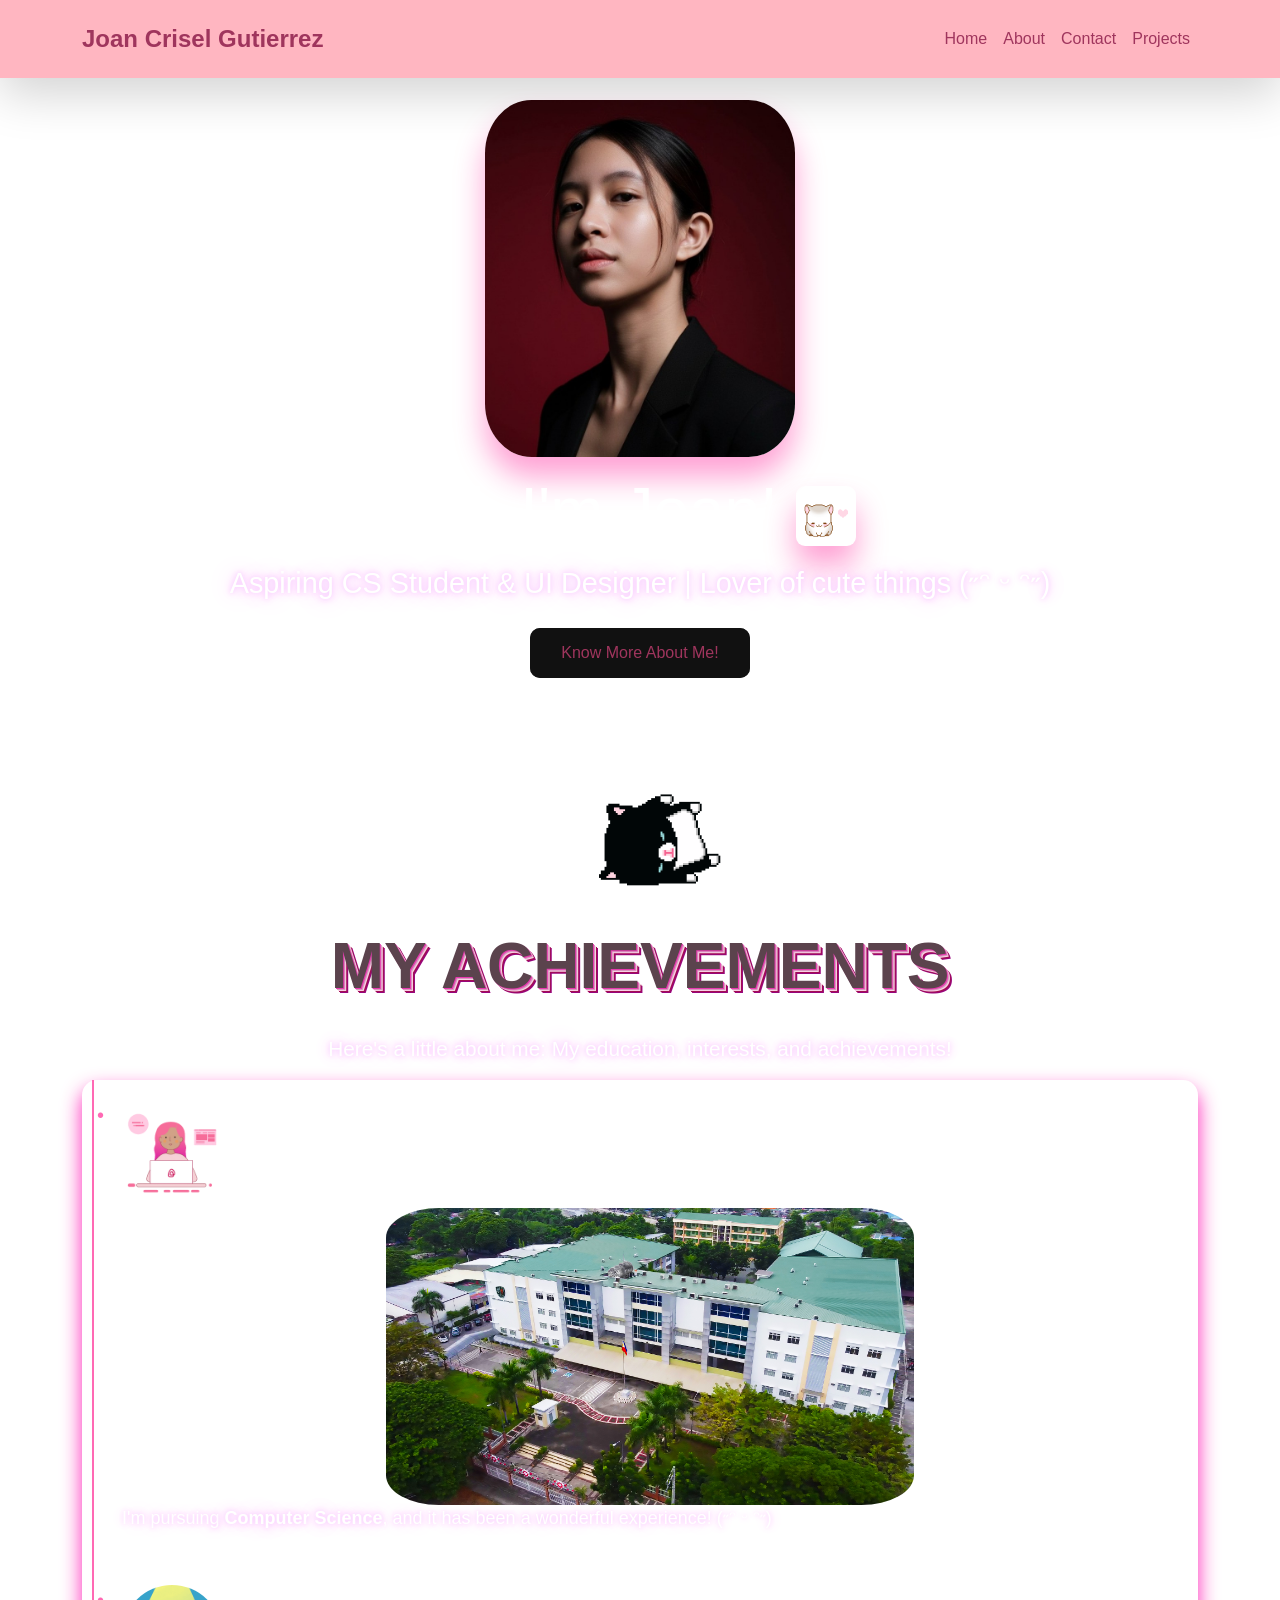
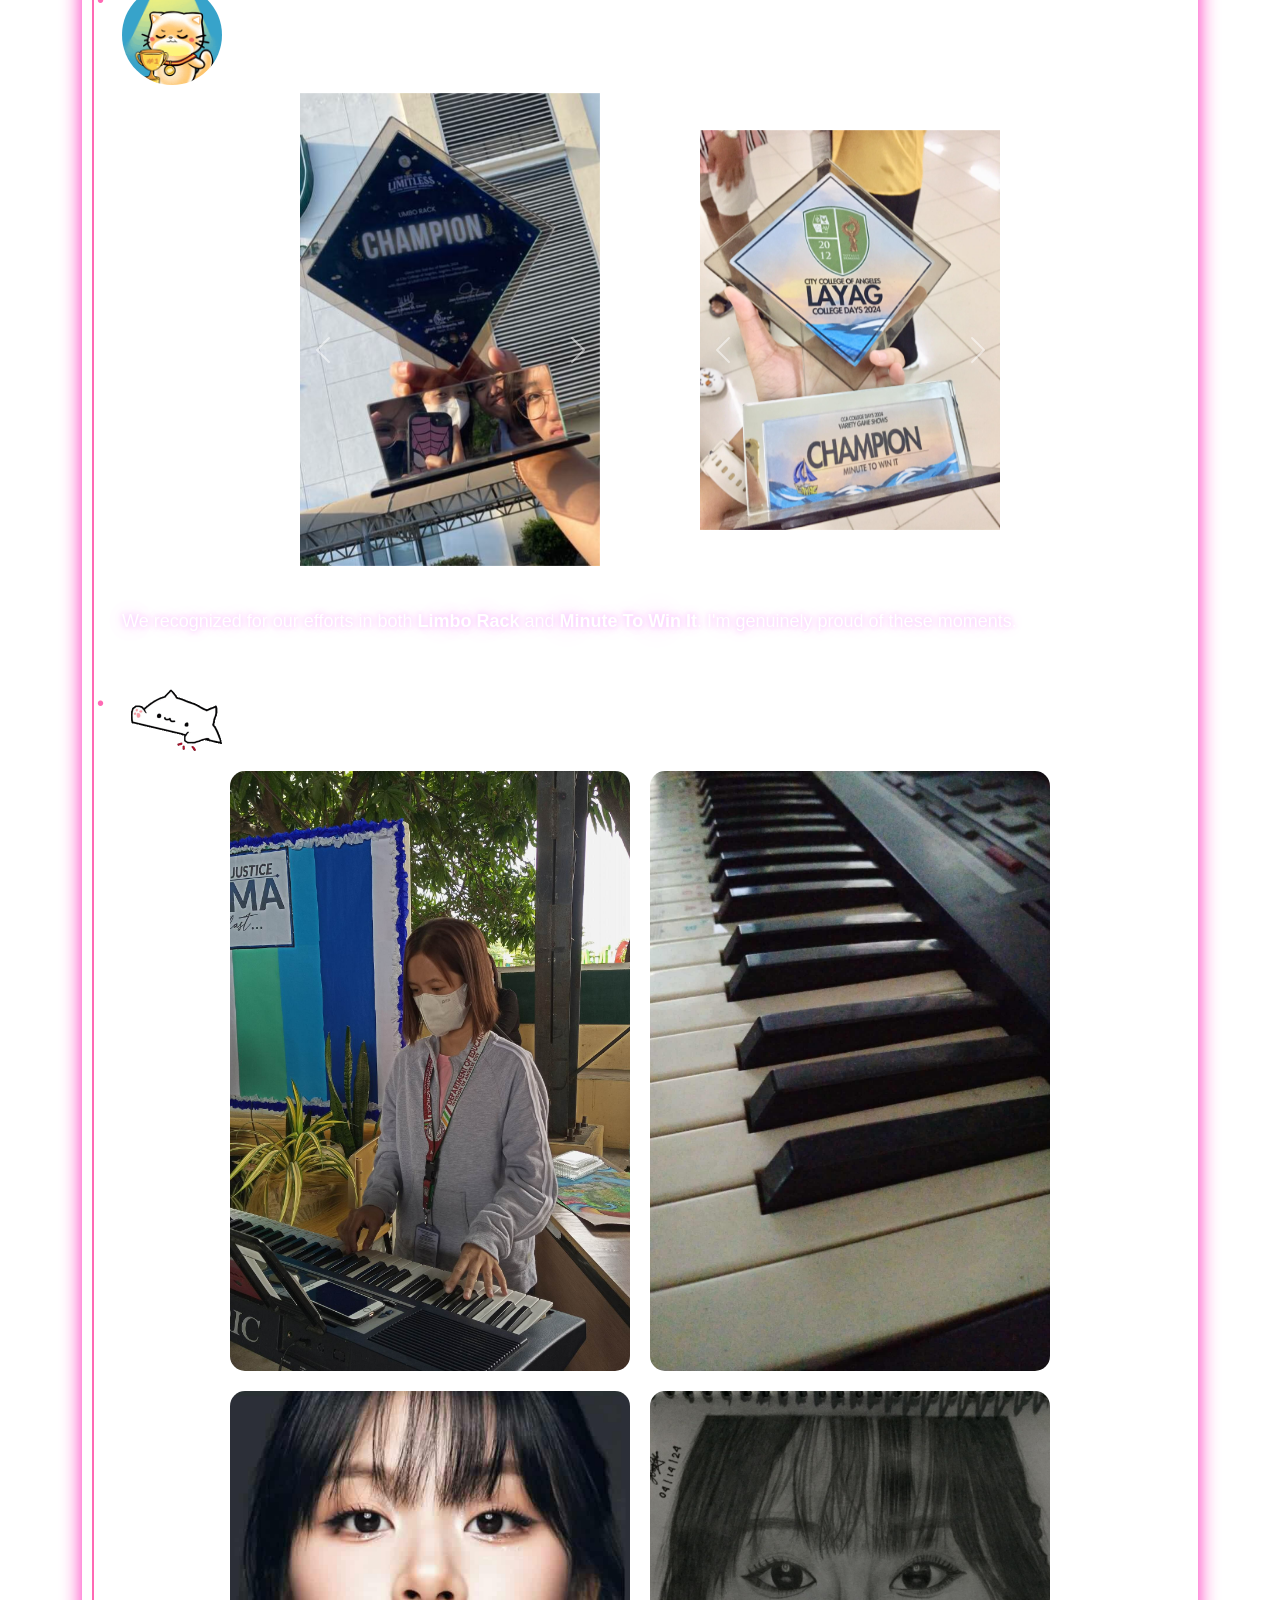
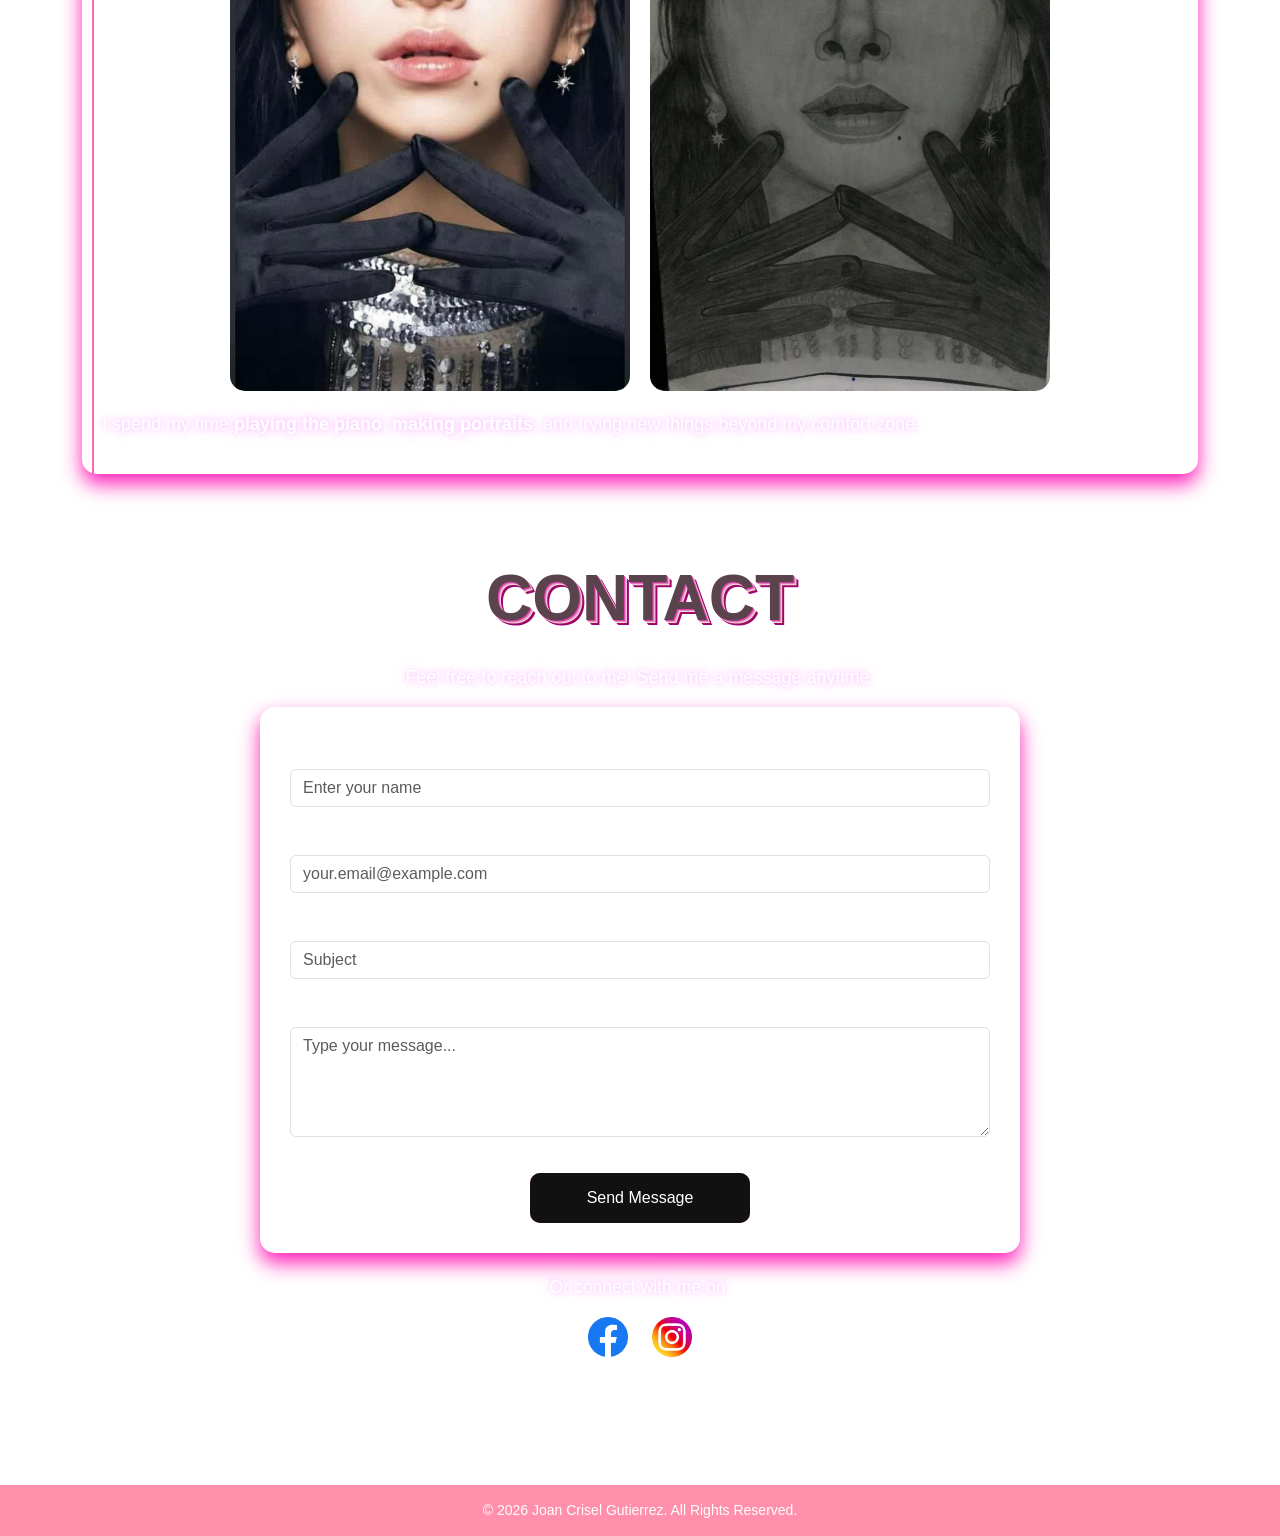
<file: index.html>
<!DOCTYPE html>
<html lang="en">
<head>
    <meta charset="UTF-8">
    <meta name="viewport" content="width=device-width, initial-scale=1.0">
    <title>Joan Crisel Gutierrez | Portfolio</title>
    <link rel="icon" type="image/png" href="favicon1.3.png">
    <link href="https://cdn.jsdelivr.net/npm/bootstrap@5.3.0/dist/css/bootstrap.min.css" rel="stylesheet">
    <script src="https://code.jquery.com/jquery-3.6.0.min.js"></script>
    <script src="https://cdn.jsdelivr.net/npm/bootstrap@5.3.0/dist/js/bootstrap.bundle.min.js"></script>
    <style>
        * {
            margin: 0;
            padding: 0;
            box-sizing: border-box;
        }

        body {
            background: url(https://i.pinimg.com/originals/17/f7/07/17f70709ccb40a1268681958f4cbe44c.gif);
            background-size: contain;
            display: flex;
            flex-direction: column;
            gap: 30px;
            font-family: 'bubble', cursive, sans-serif;
            scroll-behavior: smooth;
        }

        .navbar {
            background-color: #ffb6c1;
        }
        .navbar-brand {
            color: #9f355d;
            font-weight: bold;
            font-size: 1.5rem;
        }
        .nav-link {
            color: #9f355d !important;
            font-weight: 500;
            transition: 0.3s;
        }
        .nav-link:hover {
            color: #ff4d8c !important;
            transform: scale(1.05);
        }

        section {
            scroll-margin-top: 100px;
        }

        .hero {
            text-align: center;
            padding: 100px 20px;
        }
        .hero img {
            width: 25%;
            height: auto;
            border-radius: 15%;
            box-shadow: 0 20px 30px rgba(255, 20, 147, 0.4);
        }
        .shadow-dance-text {
            font-size: 4rem;
            color: #fffffff3;
            animation: shadow-dance 3s infinite;
        }
        @keyframes shadow-dance {
            0%, 100% { text-shadow: 5px 5px 0 #e017b1, 10px 10px 0 #fc85cf; }
            50% { text-shadow: -5px -5px 0 #fc85cf, -10px -10px 0 #e017b1; }
        }

        .neon-text {
            font-size: 1.1rem;
            color: #ffffff;
            text-shadow: 0 0 5px #f9ceff, 0 0 10px #f9ceff, 0 0 20px #f9ceff, 0 0 40px #f9ceff;
            animation: glow 1.5s infinite alternate;
        }
        @keyframes glow {
            40% { text-shadow: 0 0 10px #ff2fe3, 0 0 20px #ff2fe3, 0 0 40px #ff2fe3, 0 0 80px #ff2fe3; }
            100% { text-shadow: 0 0 5px #86036e, 0 0 10px #86036e, 0 0 20px #86036e, 0 0 40px #86036e; }
        }

        .glow-on-hover {
            width: 220px;
            height: 50px;
            border: none;
            outline: none;
            color: #ffffff;
            background: #4b4b4b;
            cursor: pointer;
            position: relative;
            z-index: 0;
            border-radius: 10px;
            margin: 20px auto 0;
        }
        .glow-on-hover:before {
            content: '';
            background: linear-gradient(45deg, #fd63c5, #990a0a, #785aff, #af4545, #ffb1ee, #ff00ee, #ff9501, #ff00c8, #ffffff);
            position: absolute;
            top: -2px;
            left:-2px;
            background-size: 400%;
            z-index: -1;
            filter: blur(5px);
            width: calc(100% + 4px);
            height: calc(100% + 4px);
            animation: glowing 20s linear infinite;
            opacity: 0;
            transition: opacity .3s ease-in-out;
            border-radius: 10px;
        }
        .glow-on-hover:hover:before { opacity: 1; }
        .glow-on-hover:after {
            z-index: -1;
            content: '';
            position: absolute;
            width: 100%;
            height: 100%;
            background: #111;
            left: 0;
            top: 0;
            border-radius: 10px;
        }
        @keyframes glowing {
            0% { background-position: 0 0; }
            50% { background-position: 400% 0; }
            100% { background-position: 0 0; }
        }

        .card {
            background: url(https://i.pinimg.com/originals/c8/e2/5f/c8e25f6f7976b69bf2712f9143c6f9c1.gif);
            background-size: 100%;
            color: white;
            border-radius: 15px;
            padding: 20px;
            box-shadow: 0 10px 20px rgba(255, 0, 174, 0.876);
            transition: transform 0.3s;
            text-align: center;
        }
        .card:hover { transform: scale(1.02); }
        .progress { height: 20px; border-radius: 10px; }
        .progress-bar { background-color: #ff69b4 !important; }

        .timeline {
            background: url(https://i.pinimg.com/originals/c8/e2/5f/c8e25f6f7976b69bf2712f9143c6f9c1.gif);
            background-size: 100%;
            border-radius: 15px;
            padding: 20px;
            box-shadow: 0 10px 20px rgba(255, 0, 174, 0.876);
            position: relative;
            padding-left: 20px;
        }
        .timeline::before {
            content: '';
            position: absolute;
            left: 10px;
            top: 0;
            height: 100%;
            width: 2px;
            background-color: #ff69b4;
        }
        .timeline-item {
            margin-bottom: 20px;
            padding-left: 20px;
            color: white;
            position: relative;
        }
        .timeline-item::before {
            content: '\2022';
            position: absolute;
            left: -5px;
            color: #ff69b4;
            font-size: 20px;
        }
        .carousel-container {
            display: flex;
            justify-content: center;
            align-items: center;
            gap: 100px;
            flex-wrap: wrap;
        }
        .carousel { width: 300px; }
        .gif-container {
            display: block;
            margin: 0 auto;
            margin-top: -5%;
            width: 15%;
            height: auto;
        }
        .school {
            display: block;
            margin: 0 auto;
            width: 50%;
            border-radius: 10%;
        }
        .font1, .font2, .font4 { color: #ffffff; font-size: large; }
        .font3 { color: #ffffff; text-align: center; }

        .hobbies1, .hobbies2 {
            display: flex;
            flex-direction: row;
            justify-content: center;
            gap: 20px;
            margin: 20px 0;
            flex-wrap: wrap;
        }
        .hobbies1 img, .hobbies2 img {
            width: 400px;
            height: 600px;
            object-fit: cover;
            border-radius: 15px;
            cursor: pointer;
            transition: transform 0.3s ease;
        }
        .hobbies1 img:hover, .hobbies2 img:hover {
            transform: scale(1.05);
        }
                @media (max-width: 768px) {
            .hobbies1 img, .hobbies2 img {
                width: 100%;
                height: 250px;
            }
        }

        .spin-text {
            font-size: 4rem;
            font-weight: bold;
            text-transform: uppercase;
            color: #5b434d;
            text-shadow: 1px 1px 0px #e639af, 2px 2px 0px #da97bf, 3px 3px 0px #f8d1e5, 4px 4px 0px #a30e51, 5px 5px 0px #98057d;
            animation: spin-3d 7s infinite linear;
            display: inline-block;
        }
        @keyframes spin-3d {
            0% { transform: rotateY(0deg); }
            100% { transform: rotateY(360deg); }
        }
        .spin-container { text-align: center; margin-bottom: 20px; }

        .social-icon img {
            width: 40px;
            margin: 10px;
            transition: 0.3s;
        }
        .social-icon img:hover { transform: scale(1.1); }

        .card1 {
            background: url(https://i.pinimg.com/originals/c8/e2/5f/c8e25f6f7976b69bf2712f9143c6f9c1.gif);
            padding: 30px;
            border-radius: 15px;
            box-shadow: 0 10px 20px rgba(255, 0, 174, 0.876);
        }
        .footer {
            background-color: #ff8fab;
            text-align: center;
            padding: 15px;
            color: white;
            font-size: 14px;
            margin-top: 40px;
        }
        .projects-btn {
            background: #fc85cf;
            padding: 12px 28px;
            border-radius: 40px;
            color: white;
            font-weight: bold;
            text-decoration: none;
            transition: 0.3s;
            display: inline-block;
            margin-top: 15px;
        }
        .projects-btn:hover {
            background: #aa0069;
            color: white;
            transform: scale(1.03);
        }
        @media (max-width: 768px) {
            .hero img { width: 70%; }
            .spin-text { font-size: 2.5rem; }
            .carousel-container { gap: 20px; }
            .school { width: 90%; }
        }
    </style>
</head>
<body>

<nav class="navbar navbar-expand-lg navbar-light fixed-top p-3 shadow-lg">
    <div class="container">
        <a class="navbar-brand" href="index.html"><b>Joan Crisel Gutierrez</b></a>
        <button class="navbar-toggler" type="button" data-bs-toggle="collapse" data-bs-target="#navbarNav">
            <span class="navbar-toggler-icon"></span>
        </button>
        <div class="collapse navbar-collapse" id="navbarNav">
            <ul class="navbar-nav ms-auto">
                <li class="nav-item"><a class="nav-link" href="index.html">Home</a></li>
                <li class="nav-item"><a class="nav-link" href="#about-main">About</a></li>
                <li class="nav-item"><a class="nav-link" href="#contact">Contact</a></li>
                <li class="nav-item"><a class="nav-link" href="Projects.html">Projects</a></li>
            </ul>
        </div>
    </div>
</nav>

<section class="hero container-fluid d-flex flex-column align-items-center justify-content-center" id="home">
    <img src="My Selfie3.jpg" alt="Profile Pic" class="img-fluid">
    <div class="shadow-dance-container mt-3">
        <h1 class="shadow-dance-text">Hi, I'm Joan! <img src="cat1.gif" alt="GIF Cat 1" style="width: 60px;"></h1>
    </div>        
    <div class="neon-container mt-2">
        <h1 class="neon-text" style="font-size: 1.8rem;">Aspiring CS Student & UI Designer | Lover of cute things (˶ᵔ ᵕ ᵔ˶)</h1>
    </div>
    <button class="glow-on-hover" type="button">
        <a class="nav-link" href="#about-main" style="color:white;">Know More About Me!</a>
    </button>
</section>

<section class="container my-2" id="about-main">
    <div style="position: relative;">
        <img src="cat.gif" alt="GIF Cat1" class="gif-container">
        <div class="spin-container">
            <h2 class="spin-text">MY ACHIEVEMENTS</h2>
        </div>
        <p class="text-center neon-text" style="font-size: 1.3rem;">Here's a little about me: My education, interests, and achievements!</p>
    </div>

    <div class="timeline">
        <div class="timeline-item">
            <h5><img src="Girl%20Coding.gif" alt="GIF Girl Coding" style="width: 100px;"> I am currently studying at <b>City College of Angeles</b></h5>
            <img src="CCA%20School.jpg" alt="CCA School" class="school">
            <p class="font1 neon-text" style="margin-bottom: 5%;">I'm pursuing <b>Computer Science</b>, and it has been a wonderful experience! (˶ᵔ ᵕ ᵔ˶)</p>
        </div>

        <div class="timeline-item">
            <h5> <img src="cat2.gif" alt="GIF Cat2" style="width: 100px; border-radius: 100px;"> We are champions in the "<b>Limbo Rack</b>" and "<b>Minute To Win It</b>" competitions during College Days at CCA.</h5>
            <div class="carousel-container">
                <div id="carouselLeft" class="carousel slide" data-bs-ride="carousel">
                    <div class="carousel-inner">
                        <div class="carousel-item active"><img src="limbo1.jpg" class="d-block w-100" alt="Limbo Rack 1.0"></div>
                        <div class="carousel-item"><img src="limbo2.jpg" class="d-block w-100" alt="Limbo Rack 1.1"></div>
                    </div>
                    <button class="carousel-control-prev" type="button" data-bs-target="#carouselLeft" data-bs-slide="prev"><span class="carousel-control-prev-icon"></span></button>
                    <button class="carousel-control-next" type="button" data-bs-target="#carouselLeft" data-bs-slide="next"><span class="carousel-control-next-icon"></span></button>
                    <h3 class="font3">LIMBO RACK</h3>
                </div>
                <div id="carouselRight" class="carousel slide" data-bs-ride="carousel">
                    <div class="carousel-inner">
                        <div class="carousel-item active"><img src="minutetowinit1.jpg" class="d-block w-100" alt="Minute To Win It 1.0"></div>
                        <div class="carousel-item"><img src="minutetowinit2.jpg" class="d-block w-100" alt="Minute To Win It 1.1"></div>
                    </div>
                    <button class="carousel-control-prev" type="button" data-bs-target="#carouselRight" data-bs-slide="prev"><span class="carousel-control-prev-icon"></span></button>
                    <button class="carousel-control-next" type="button" data-bs-target="#carouselRight" data-bs-slide="next"><span class="carousel-control-next-icon"></span></button>
                    <h3 class="font3">MINUTE TO WIN IT</h3>
                </div>
            </div>
            <p class="font2 neon-text" style="margin-bottom: 5%;">We recognized for our efforts in both <b>Limbo Rack</b> and <b>Minute To Win It</b>. I'm genuinely proud of these moments.</p>
        </div>

        <div class="timeline-item mt-3">
            <h5><img src="taptapcat1.gif" alt="GIF Cat" style="width: 100px;"> My hobbies are playing the <b>piano</b>, listening to <b>music</b>, and making <b>portraits</b>.</h5>
        </div>
        <div class="hobbies1">
            <img src="piano1.jpg" alt="My photo while playing the piano.">
            <img src="piano2.jpg" alt="This is a piano.">
        </div>
        <div class="hobbies2">
            <img src="chae.jpg" alt="Chaeyoung's photo.">
            <img src="Portrait.jpg" alt="The portrait I made.">
        </div>
        <p class="font4 neon-text mt-2">I spend my time <b>playing the piano</b>, <b>making portraits</b>, and trying new things beyond my comfort zone.</p>
    </div>
</section>

<section class="container my-5" id="contact">
    <div class="spin-container">
        <h2 class="spin-text">CONTACT</h2>
    </div>
    <p class="text-center neon-text" style="font-size: large;">Feel free to reach out to me! Send me a message anytime.</p>
    <div class="row justify-content-center">
        <div class="col-md-8 card1">
            <form id="contactForm">
                <div class="mb-3">
                    <label for="name" class="form-label" style="color: white;">Your Name</label>
                    <input type="text" class="form-control" id="name" placeholder="Enter your name" required>
                </div>
                <div class="mb-3">
                    <label for="email" class="form-label" style="color: white;">Your Email</label>
                    <input type="email" class="form-control" id="email" placeholder="your.email@example.com" required>
                </div>
                <div class="mb-3">
                    <label for="subject" class="form-label" style="color: white;">Subject</label>
                    <input type="text" class="form-control" id="subject" placeholder="Subject" required>
                </div>
                <div class="mb-3">
                    <label for="message" class="form-label" style="color: white;">Your Message</label>
                    <textarea class="form-control" id="message" rows="4" placeholder="Type your message..." required></textarea>
                </div>
                <div style="text-align: center;">
                    <button class="glow-on-hover" type="submit" style="background: #ff69b4;">Send Message</button>
                </div>
            </form>
        </div>
    </div>
    <div class="text-center mt-4">
        <h5 class="neon-text">Or connect with me on:</h5>
        <a href="https://www.facebook.com/zowan0.0" target="_blank" class="social-icon"><img src="facebook.png" alt="Facebook"></a>
        <a href="https://www.instagram.com/_zowan" target="_blank" class="social-icon"><img src="instagram.png" alt="instagram"></a>
    </div>
</section>

<footer class="footer">
    &copy; 2026 Joan Crisel Gutierrez. All Rights Reserved.
</footer>

<script>
    document.getElementById('contactForm')?.addEventListener('submit', function(e) {
        e.preventDefault();
        alert('Thank you for reaching out! I will get back to you soon.');
        this.reset();
    });
    document.querySelectorAll('a[href^="#"]').forEach(anchor => {
        anchor.addEventListener('click', function(e) {
            const targetId = this.getAttribute('href');
            if(targetId === "#" || targetId === "") return;
            const targetElem = document.querySelector(targetId);
            if(targetElem) {
                e.preventDefault();
                targetElem.scrollIntoView({ behavior: 'smooth' });
            }
        });
    });
</script>
</body>
</html>
</file>
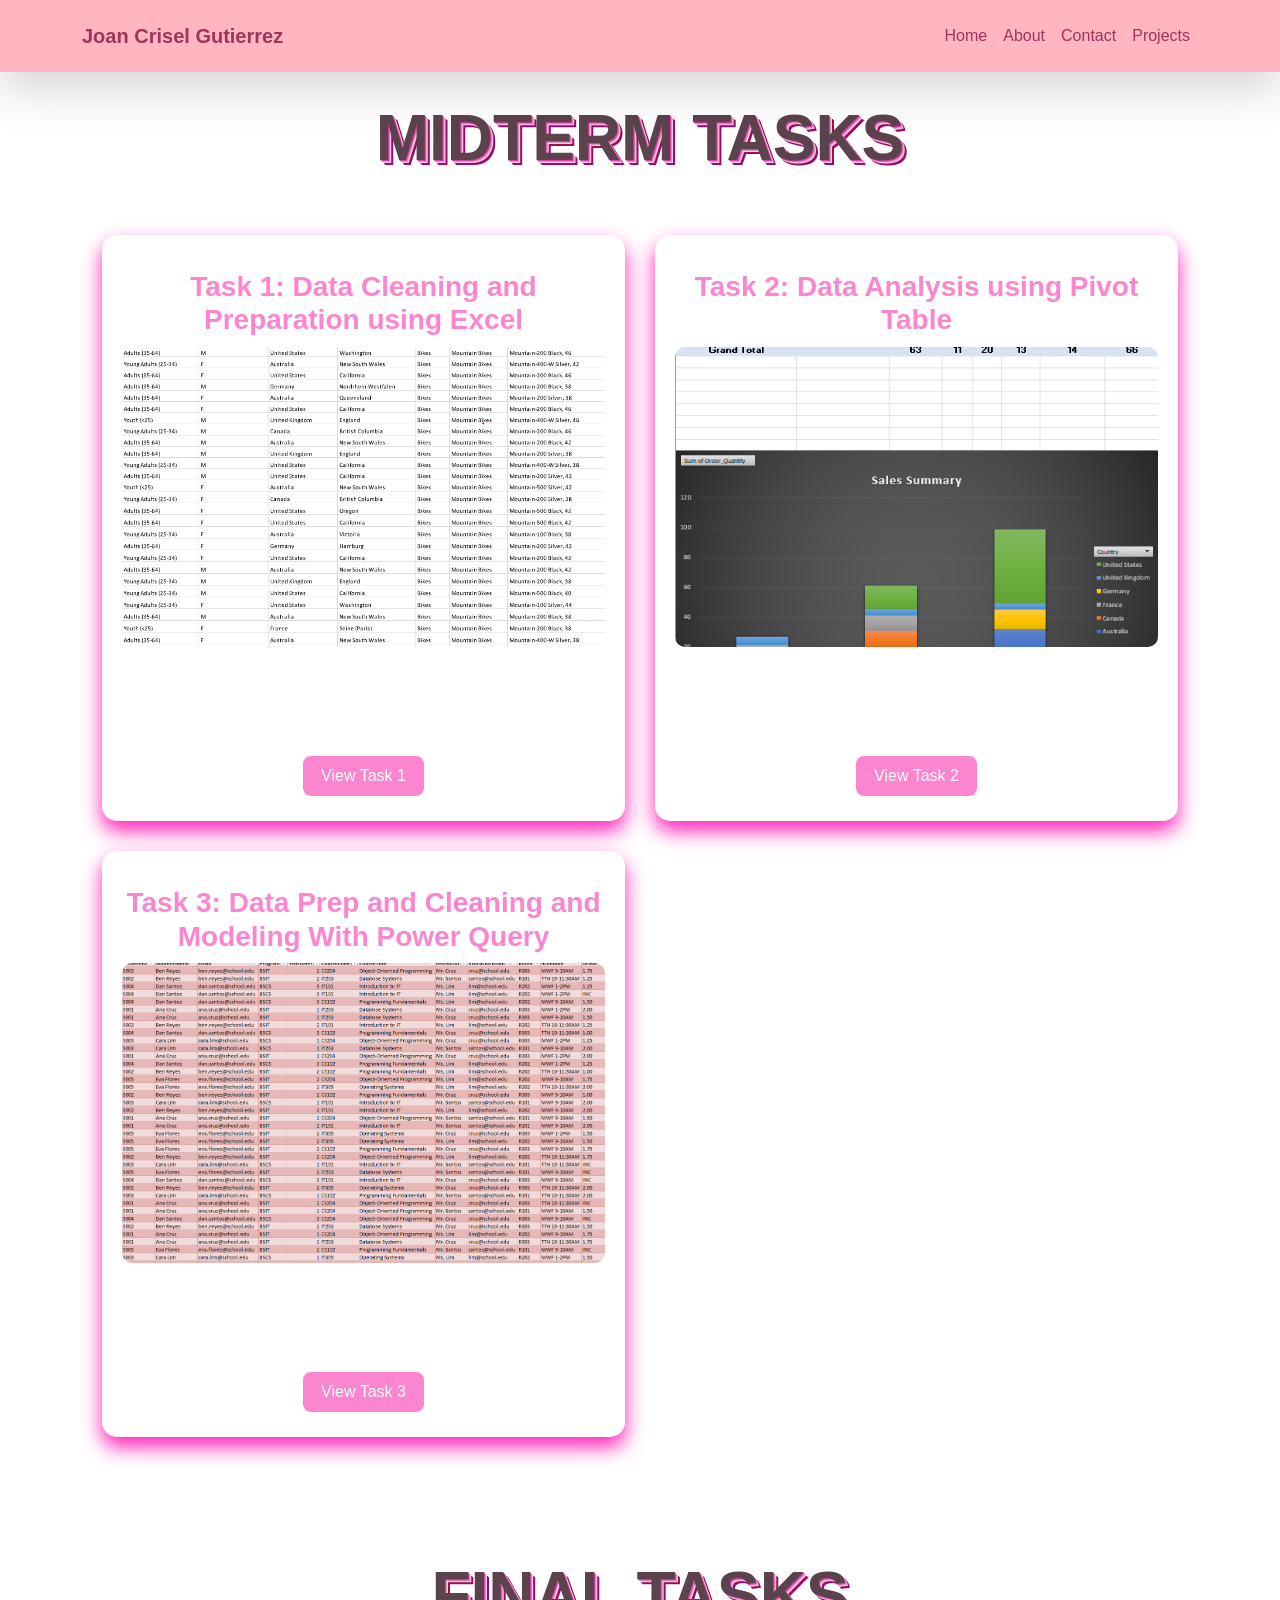
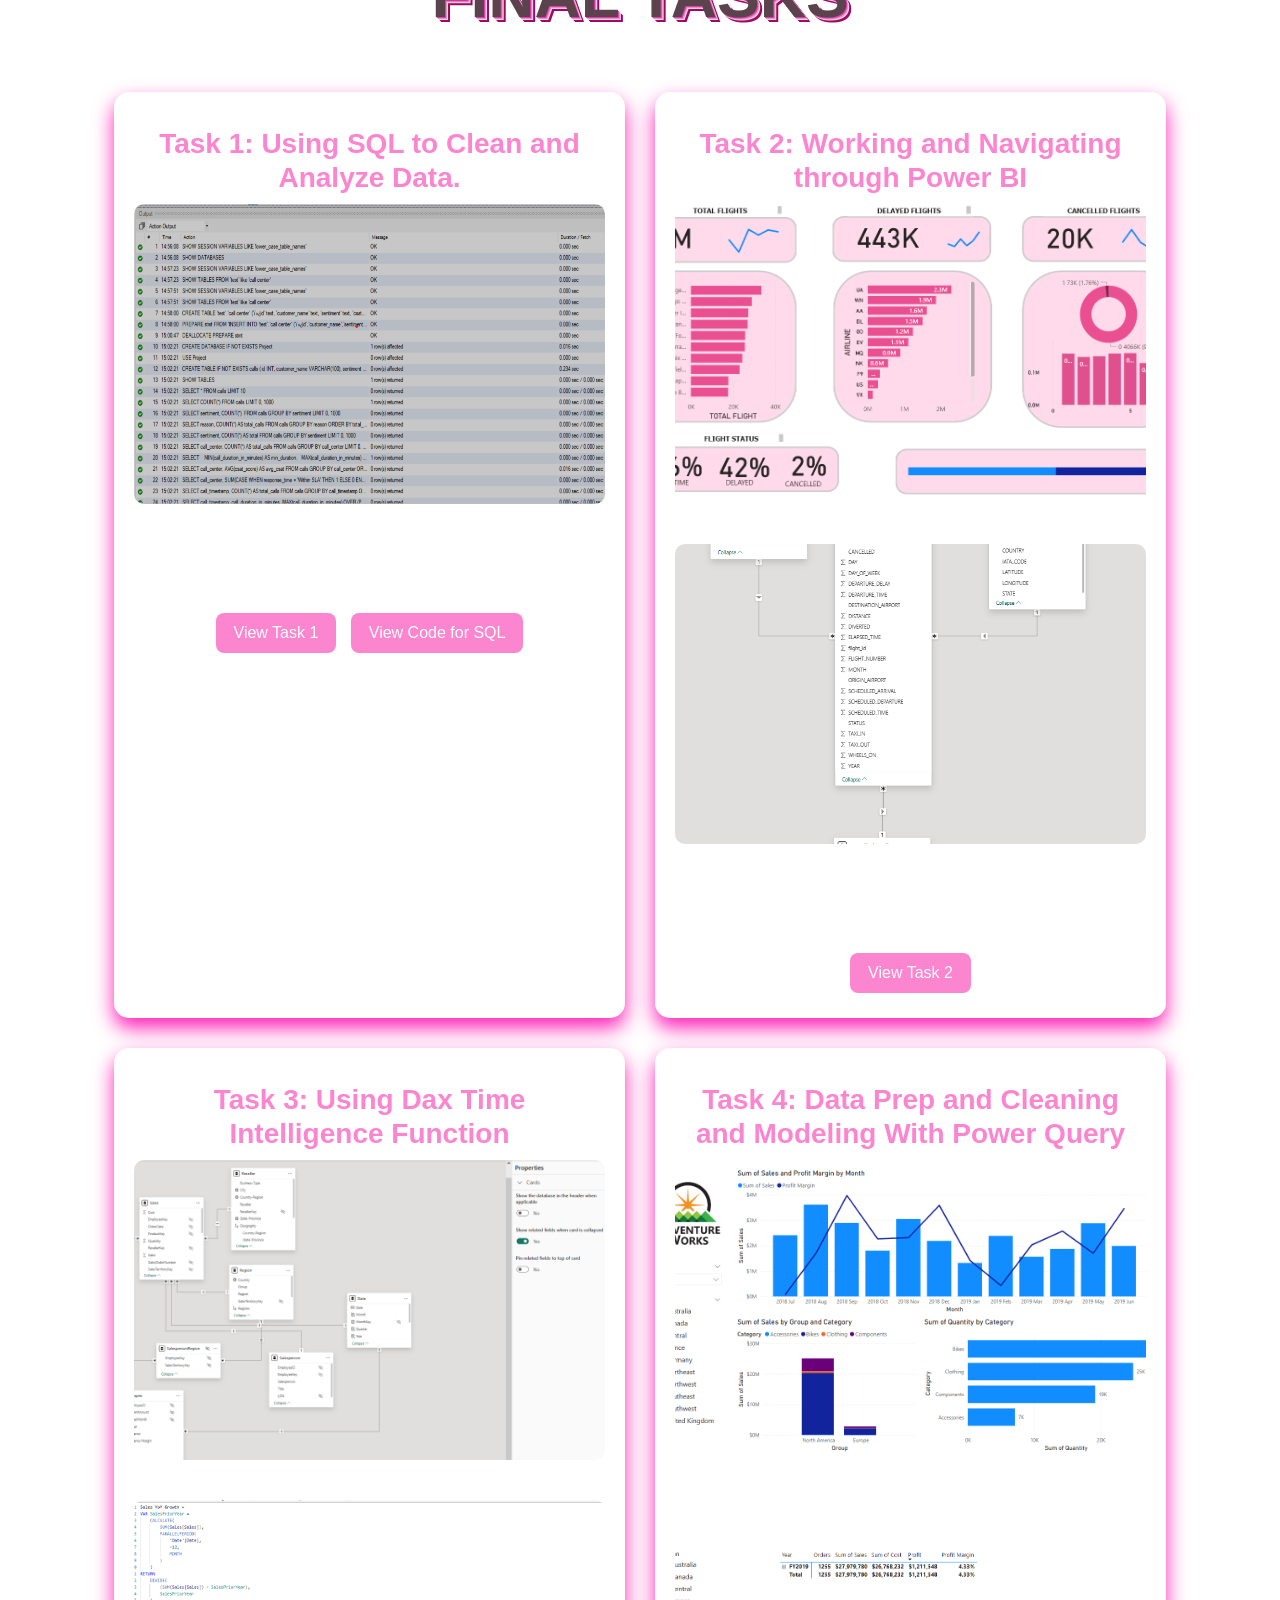
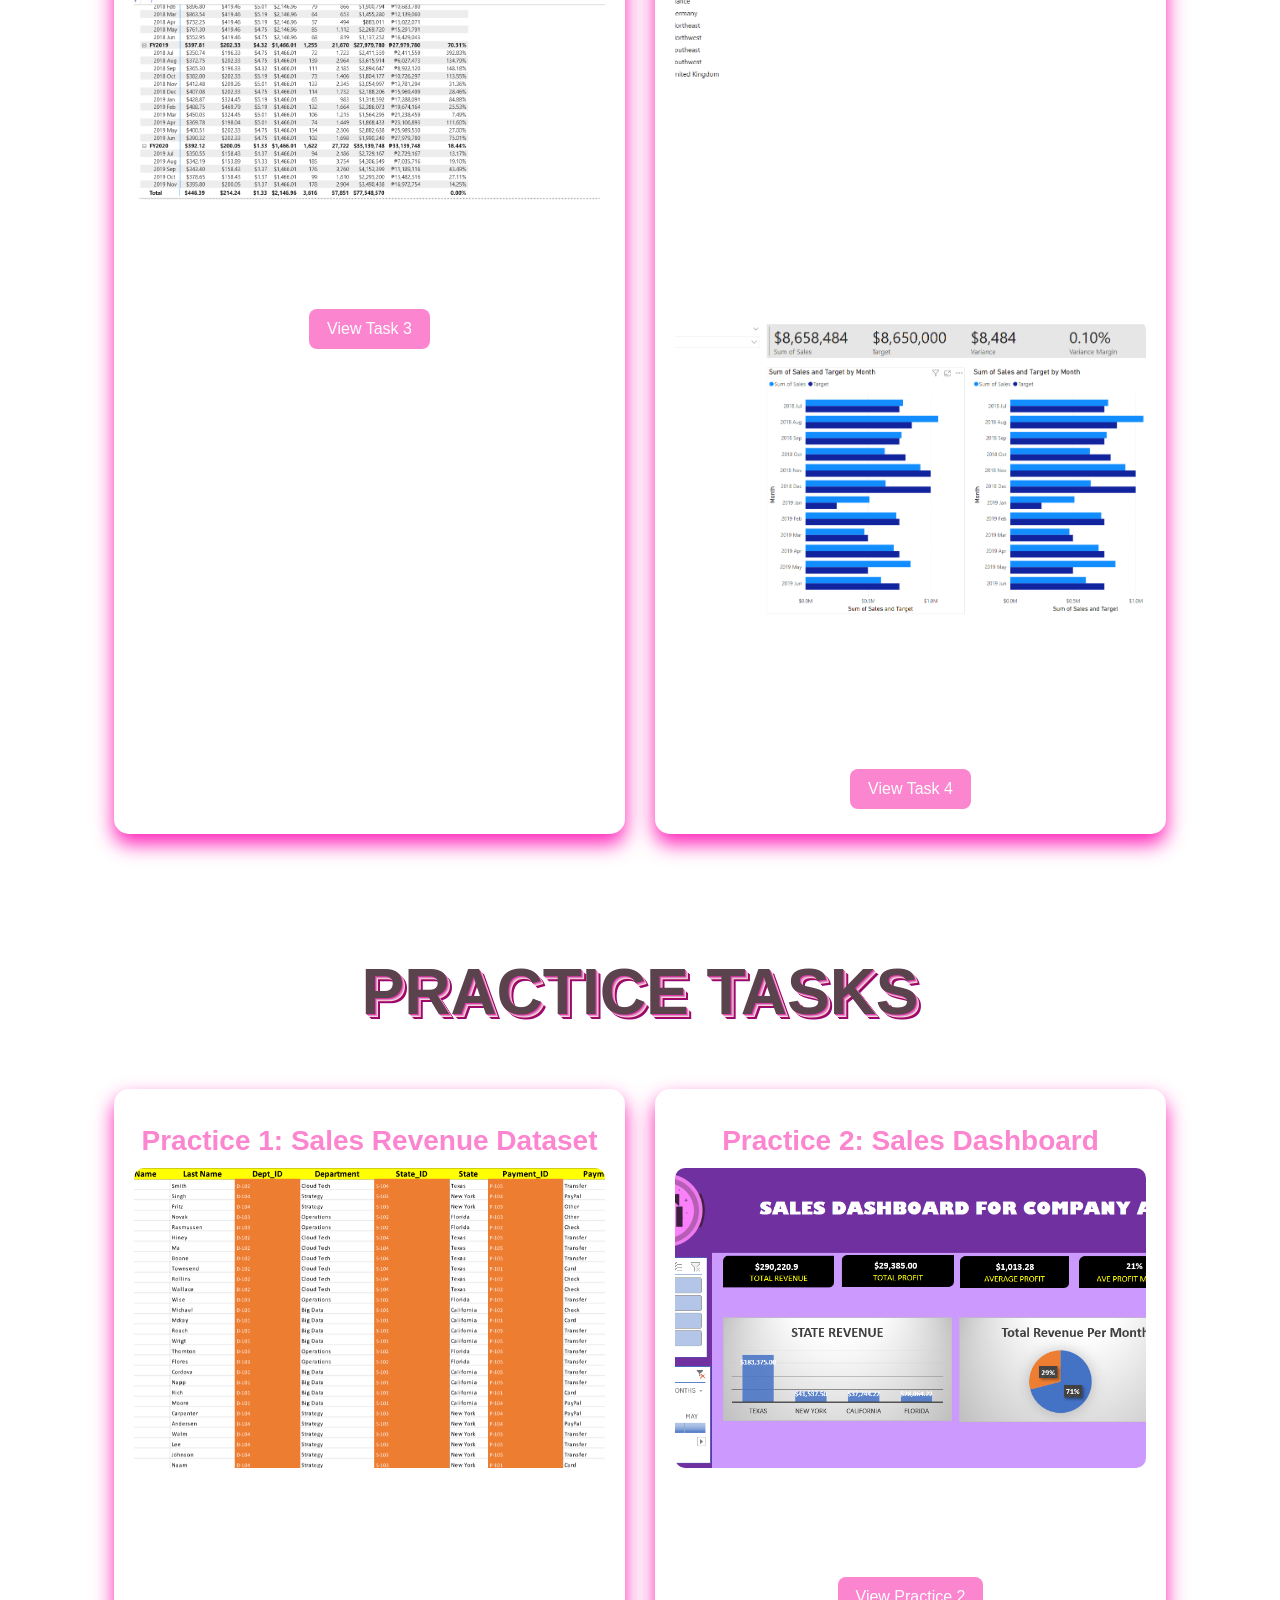
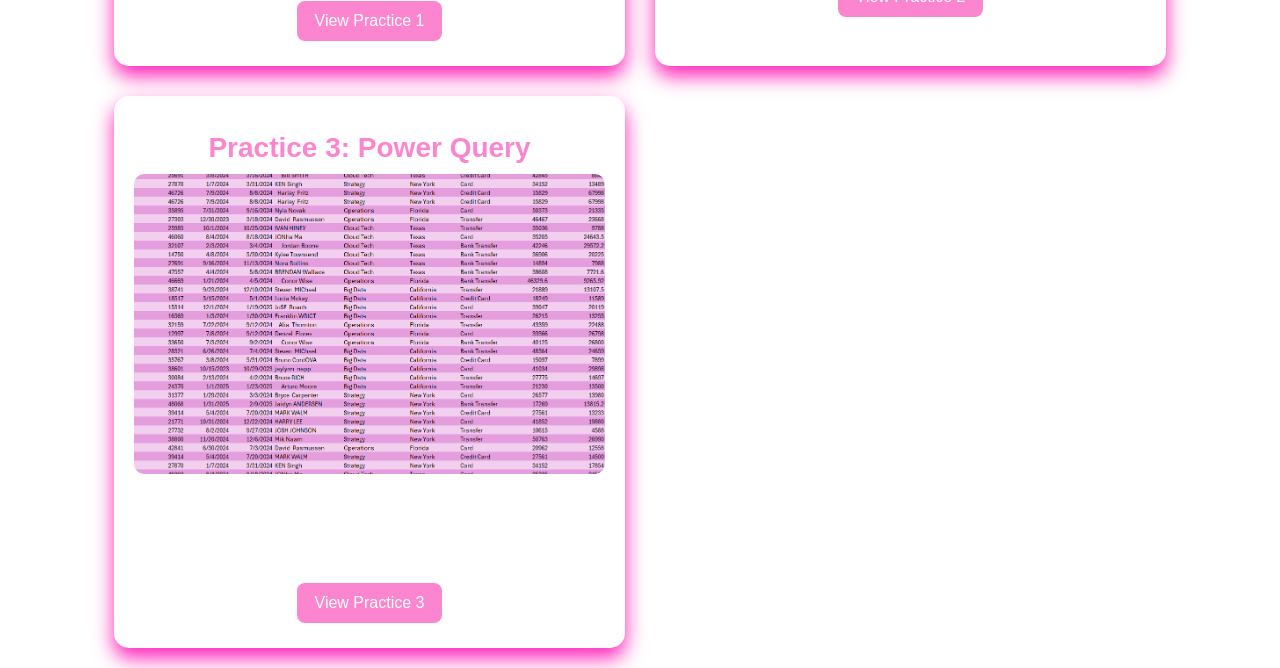
<file: index-projects.html>
<!DOCTYPE html>
<html lang="en">
<head>
    <meta charset="UTF-8">
    <meta name="viewport" content="width=device-width, initial-scale=1.0">
    <title>Joan Crisel Gutierrez | Projects</title>
    <link rel="icon" type="image/png" href="favicon1.3.png">
    <link href="https://cdn.jsdelivr.net/npm/bootstrap@5.3.0/dist/css/bootstrap.min.css" rel="stylesheet">
    <script src="https://code.jquery.com/jquery-3.6.0.min.js"></script>
    <script src="https://cdn.jsdelivr.net/npm/bootstrap@5.3.0/dist/js/bootstrap.bundle.min.js"></script>
    <style>
        body {
            background: url(https://i.pinimg.com/originals/17/f7/07/17f70709ccb40a1268681958f4cbe44c.gif);
            background-size: contain;
            font-family: 'bubble', cursive, sans-serif;
        }
        .navbar {
            background-color: #ffb6c1;
        }
        .navbar-brand {
            color: #9f355d;
            font-weight: bold;
        }
        .nav-link {
            color: #9f355d !important;
            font-weight: 500;
        }
        .nav-link:hover {
            color: #ff4d8c !important;
        }
        .spin-text {
            font-size: 4rem;
            font-weight: bold;
            text-transform: uppercase;
            color: #5b434d;
            text-shadow: 1px 1px 0px #e639af, 2px 2px 0px #da97bf, 3px 3px 0px #f8d1e5, 4px 4px 0px #a30e51, 5px 5px 0px #98057d;
            animation: spin-3d 7s infinite linear;
            display: inline-block;
        }
        @keyframes spin-3d {
            0% { transform: rotateY(0deg); }
            100% { transform: rotateY(360deg); }
        }
        .spin-container {
            text-align: center;
            margin-bottom: 30px;
            margin-top: 100px;
        }
        .projects-grid {
            display: grid;
            gap: 30px;
            grid-template-columns: repeat(auto-fit, minmax(350px, 1fr));
            padding: 20px;
        }
        .project-card {
            background: url(https://i.pinimg.com/originals/c8/e2/5f/c8e25f6f7976b69bf2712f9143c6f9c1.gif);
            background-size: cover;
            padding: 20px;
            border-radius: 15px;
            box-shadow: 0 10px 20px rgba(255, 0, 174, 0.876);
            transition: transform 0.3s ease;
            text-align: center;
        }
        .project-card:hover {
            transform: translateY(-8px);
        }
        .project-card img {
            width: 100%;
            border-radius: 10px;
            height: 300px;
            object-fit: cover;
        }
        .project-card h3 {
            margin: 15px 0 10px;
            color: #fc85cf;
        }
        .project-card p {
            color: #ffffff;
        }
        .btn-group a {
            text-decoration: none;
            padding: 8px 18px;
            margin: 5px;
            border-radius: 8px;
            background: #fc85cf;
            color: #fff;
            font-weight: 500;
            transition: 0.3s;
            display: inline-block;
        }
        .btn-group a:hover {
            background: #aa0069;
        }
        .back-home {
            display: inline-block;
            margin: 30px auto;
            padding: 12px 30px;
            background: #fc85cf;
            color: white;
            border-radius: 40px;
            text-decoration: none;
            font-weight: bold;
            transition: 0.3s;
        }
        .back-home:hover {
            background: #aa0069;
            color: white;
        }
        .footer {
            background-color: #ff8fab;
            text-align: center;
            padding: 15px;
            color: white;
            margin-top: 50px;
        }
        @media (max-width: 768px) {
            .spin-text { font-size: 2rem; }
            .projects-grid { grid-template-columns: 1fr; }
        }
    </style>
</head>
<body>

<nav class="navbar navbar-expand-lg navbar-light fixed-top p-3 shadow-lg">
    <div class="container">
        <a class="navbar-brand" href="index.html"><b>Joan Crisel Gutierrez</b></a>
        <button class="navbar-toggler" type="button" data-bs-toggle="collapse" data-bs-target="#navbarNav">
            <span class="navbar-toggler-icon"></span>
        </button>
        <div class="collapse navbar-collapse" id="navbarNav">
            <ul class="navbar-nav ms-auto">
                <li class="nav-item"><a class="nav-link" href="index.html">Home</a></li>
                <li class="nav-item"><a class="nav-link" href="index.html#about-main">About</a></li>
                <li class="nav-item"><a class="nav-link" href="index.html#contact">Contact</a></li>
                <li class="nav-item"><a class="nav-link" href="projects.html">Projects</a></li>
            </ul>
        </div>
    </div>
</nav>

<div class="container">
    <div class="spin-container">
        <h2 class="spin-text">MIDTERM TASKS</h2>
    </div>
    <div class="projects-grid">
        <div class="project-card">
            <h3><b>Task 1: Data Cleaning and Preparation using Excel</b></h3>
            <img src="midtermTask1.png" alt="Midterm Task 1">
            <p>This task involves working with a bike sales dataset containing customer and product information.</p>
            <p>(See the output above)</p>
            <div class="btn-group">
                <a href="https://docs.google.com/spreadsheets/d/1qxkaRuORtKlK1gpF1A5-fuWJXiKmAAeV/edit?usp=sharing&ouid=113255781339829692416&rtpof=true&sd=true" target="_blank">View Task 1</a>
            </div>
        </div>

        <div class="project-card">
            <h3><b>Task 2: Data Analysis using Pivot Table</b></h3>
            <img src="midtermTask2.png" alt="Midterm Task 2">
            <p>This task involves analyzing the cleaned sales dataset using Excel Pivot Tables and Charts.</p>
            <p>(See the output above)</p>
            <div class="btn-group">
                <a href="https://docs.google.com/spreadsheets/d/1i4a2RlbWHLk8vXw3LMC2v6tLtSn6Fx85/edit?usp=sharing&ouid=113255781339829692416&rtpof=true&sd=true" target="_blank">View Task 2</a>
            </div>
        </div>

        <div class="project-card">
            <h3><b>Task 3: Data Prep and Cleaning and Modeling With Power Query</b></h3>
            <img src="midtermTask3.png" alt="Midterm Task 3">
            <p>This task involves working with an academic/school dataset containing student enrollment and course information.</p>
            <p>(See the output above)</p>
            <div class="btn-group">
                <a href="https://docs.google.com/spreadsheets/d/1XomXi1ZavBNO05vuEvQJ98aRANEi1aLI/edit?usp=sharing&ouid=113255781339829692416&rtpof=true&sd=true" target="_blank">View Task 3</a>
            </div>
        </div>
    </div>

<div class="container">
    <div class="spin-container">
        <h2 class="spin-text">FINAL TASKS</h2>
    </div>
    <div class="projects-grid">
        <div class="project-card">
            <h3><b>Task 1: Using SQL to Clean and Analyze Data.</b></h3>
        
            <img src="finalTask1.png" alt="Final Task 1">
            <p>This task involves using SQL (Structured Query Language) to prepare, clean, and analyze a call center dataset.</p>
            <p>(See the output above)</p>
            <div class="btn-group">
                <a href="https://drive.google.com/file/d/1PJs-ffzvAGVzY97Ggj29WuDC9qRBo9Aq/view?usp=sharing" target="_blank">View Task 1</a>
            </div>
            <div class="btn-group">
                <a href="https://drive.google.com/file/d/1kBpueXVK380Q_f54-kqV6qIHMPk9u_kU/view?usp=sharing" target="_blank">View Code for SQL</a>
            </div>
        </div>

        <div class="project-card">
            <h3><b>Task 2: Working and Navigating through Power BI</b></h3>
            <img src="finalTask2 (Output 1-Dashboard).png" alt="Final Task 2">
            <p>(See the Dashboard above)</p>
            <img src="finalTask2 (Output 2-Data Model).png" alt="Final Task 2">
            <p>This task focuses on the end-to-end Power BI workflow, including data preparation, modeling, analysis, and visualization.</p>
            <p>(See the Data Model above)</p>
            <div class="btn-group">
                <a href="https://docs.google.com/document/d/1yf4bkFIOPSqLOkpyIQs61r9KVkZkajbG/edit?usp=drive_link&ouid=113255781339829692416&rtpof=true&sd=true" target="_blank">View Task 2</a>
            </div>
        </div>

        <div class="project-card">
            <h3><b>Task 3: Using Dax Time Intelligence Function</b></h3>
            <img src="finalTask3.png" alt="Final Task 3">
            <p>(See the Data Model above)</p>
            <img src="finalTask3.1.png" alt="Final Task 3">
            <p>This task introduces DAX time intelligence functions to create measures that manipulate filter contexts involving dates.</p>
            <p>(See the output above)</p>
            <div class="btn-group">
                <a href="https://drive.google.com/file/d/1vSsu24UUaf0wYlPfgM1ZpmfK-Urmwg9L/view?usp=drive_link" target="_blank">View Task 3</a>
            </div>
        </div>

        <div class="project-card">
            <h3><b>Task 4: Data Prep and Cleaning and Modeling With Power Query</b></h3>
            <img src="finalTask4 (Output1).png" alt="Final Task 4">
            <p>This is the first design for report page (Overview).</p>
            <p>(See the output above)</p>
            <img src="finalTask4 (Output2).png" alt="Final Task 4">
            <p>This is the second design for report page (Profit).</p>
            <p>(See the output above)</p>
            <img src="finalTask4 (Output3).png" alt="Final Task 4">
            <p>This is the third design for report page (My Performance).</p>
            <p>This task involves creating a three-page interactive report in Power BI Desktop, then publishing it to the Power BI service.</p>
            <p>(See the output above)</p>
            <div class="btn-group">
                <a href="https://drive.google.com/file/d/1XE8dJ0h-sm0QEVgBfXMRu3ubqXap84gE/view?usp=drive_link" target="_blank">View Task 4</a>
            </div>
        </div>
    </div>

    <div class="spin-container">
        <h2 class="spin-text">PRACTICE TASKS</h2>
    </div>
    <div class="projects-grid">
        <div class="project-card">
            <h3><b>Practice 1: Sales Revenue Dataset</b></h3>
            <img src="practice1.png" alt="Practice 1">
            <p>This dataset contains business sales transaction records tracking client dealings across different departments, states, and payment methods.</p>
            <p>(See the output above)</p>
            <div class="btn-group">
                <a href="https://docs.google.com/spreadsheets/d/13gcI2p8vX2rUc7X_x8fYNW8FdT1NHjqa/edit?usp=drive_link&ouid=113255781339829692416&rtpof=true&sd=true" target="_blank">View Practice 1</a>
            </div>
        </div>

        <div class="project-card">
            <h3><b>Practice 2: Sales Dashboard</b></h3>
            <img src="practice2.png" alt="Practice 2">
            <p>An interactive Excel Sales Dashboard for Company A that visualizes key financial metrics with filterable charts.</p>
            <p>(See the output above)</p>
            <div class="btn-group">
                <a href="https://docs.google.com/spreadsheets/d/11mHVujsrCN8_Y4prr0fG3D74V1A9H3r4/edit?usp=drive_link&ouid=113255781339829692416&rtpof=true&sd=true" target="_blank">View Practice 2</a>
            </div>
        </div>

        <div class="project-card">
            <h3><b>Practice 3: Power Query</b></h3>
            <img src="practice3.png" alt="Practice 3">
            <p>A data cleaning and transformation task using Power Query on a sales dataset containing order details.</p>
            <p>(See the output above)</p>
            <div class="btn-group">
                <a href="https://docs.google.com/spreadsheets/d/1ofAkb1WL9gKTkiHxdOHGQ9Ljb0ZLQnSS/edit?usp=drive_link&ouid=113255781339829692416&rtpof=true&sd=true" target="_blank">View Practice 3</a>
            </div>
</file>
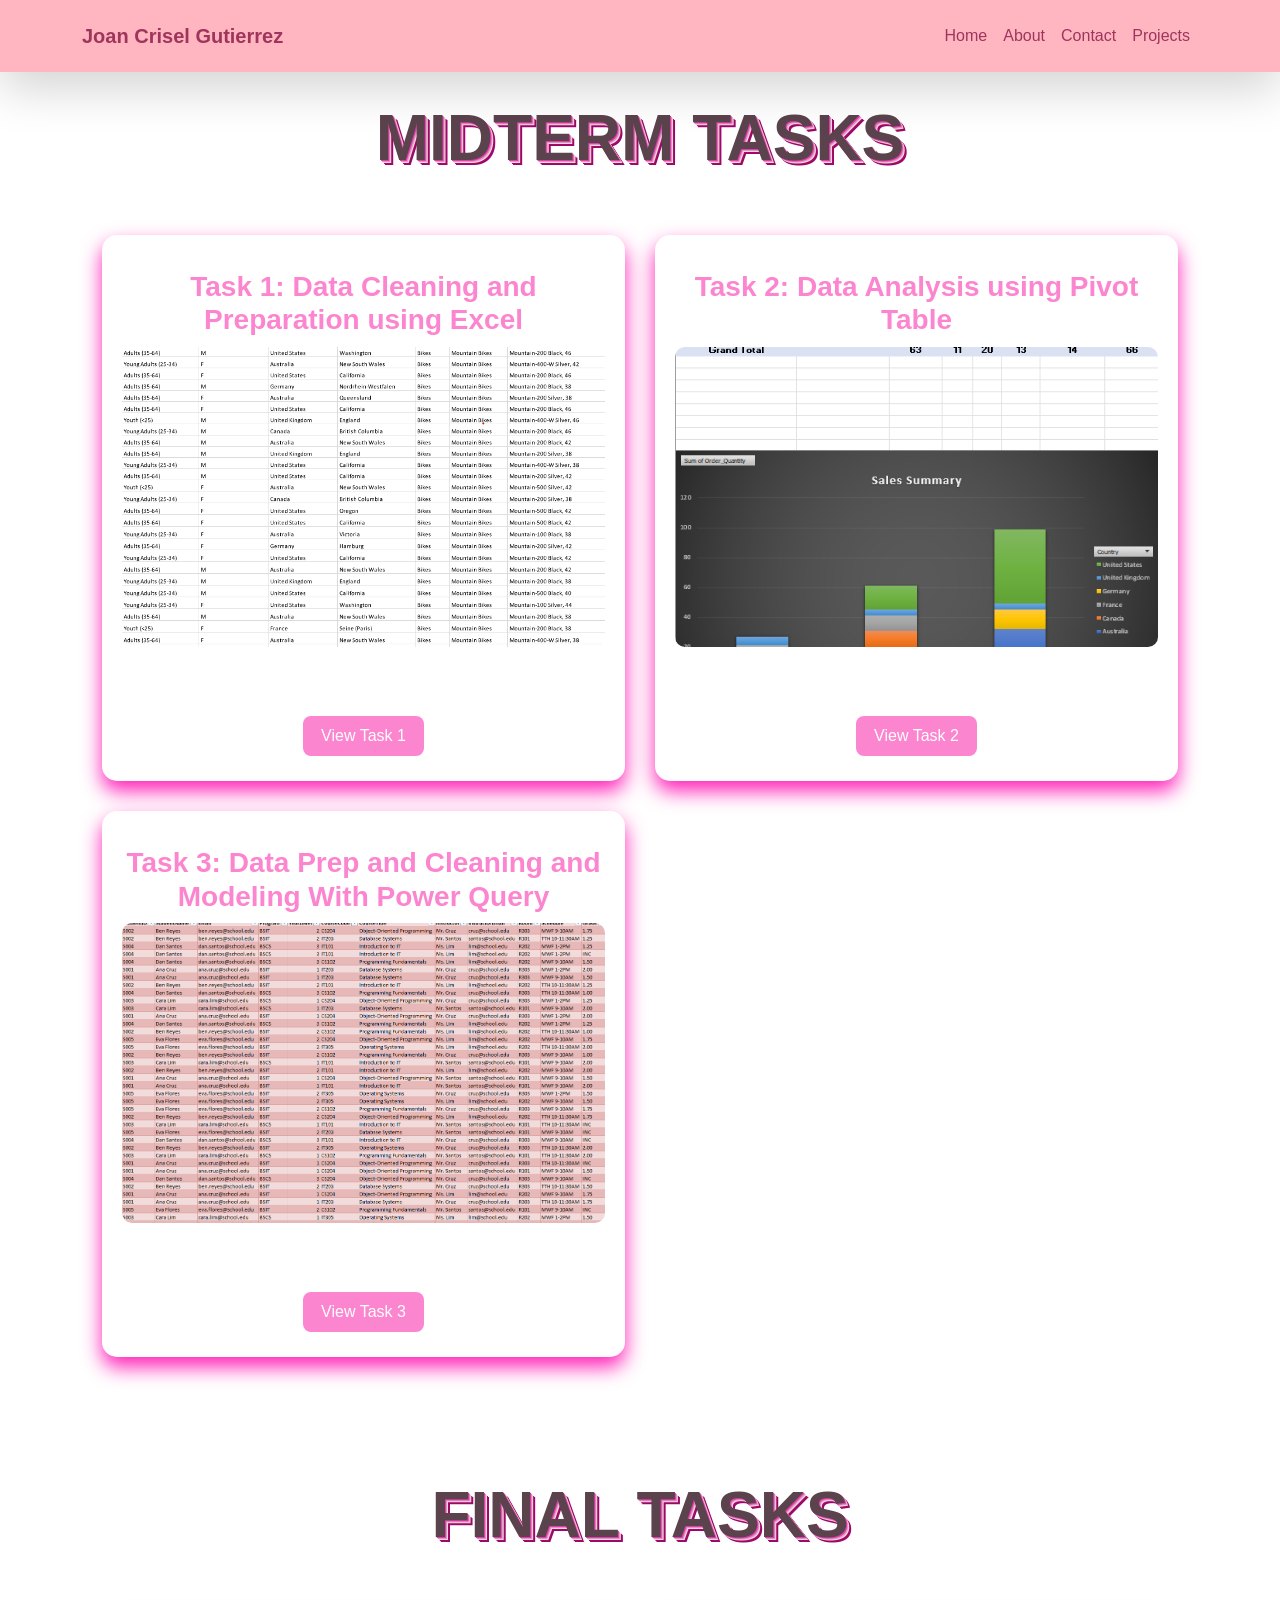
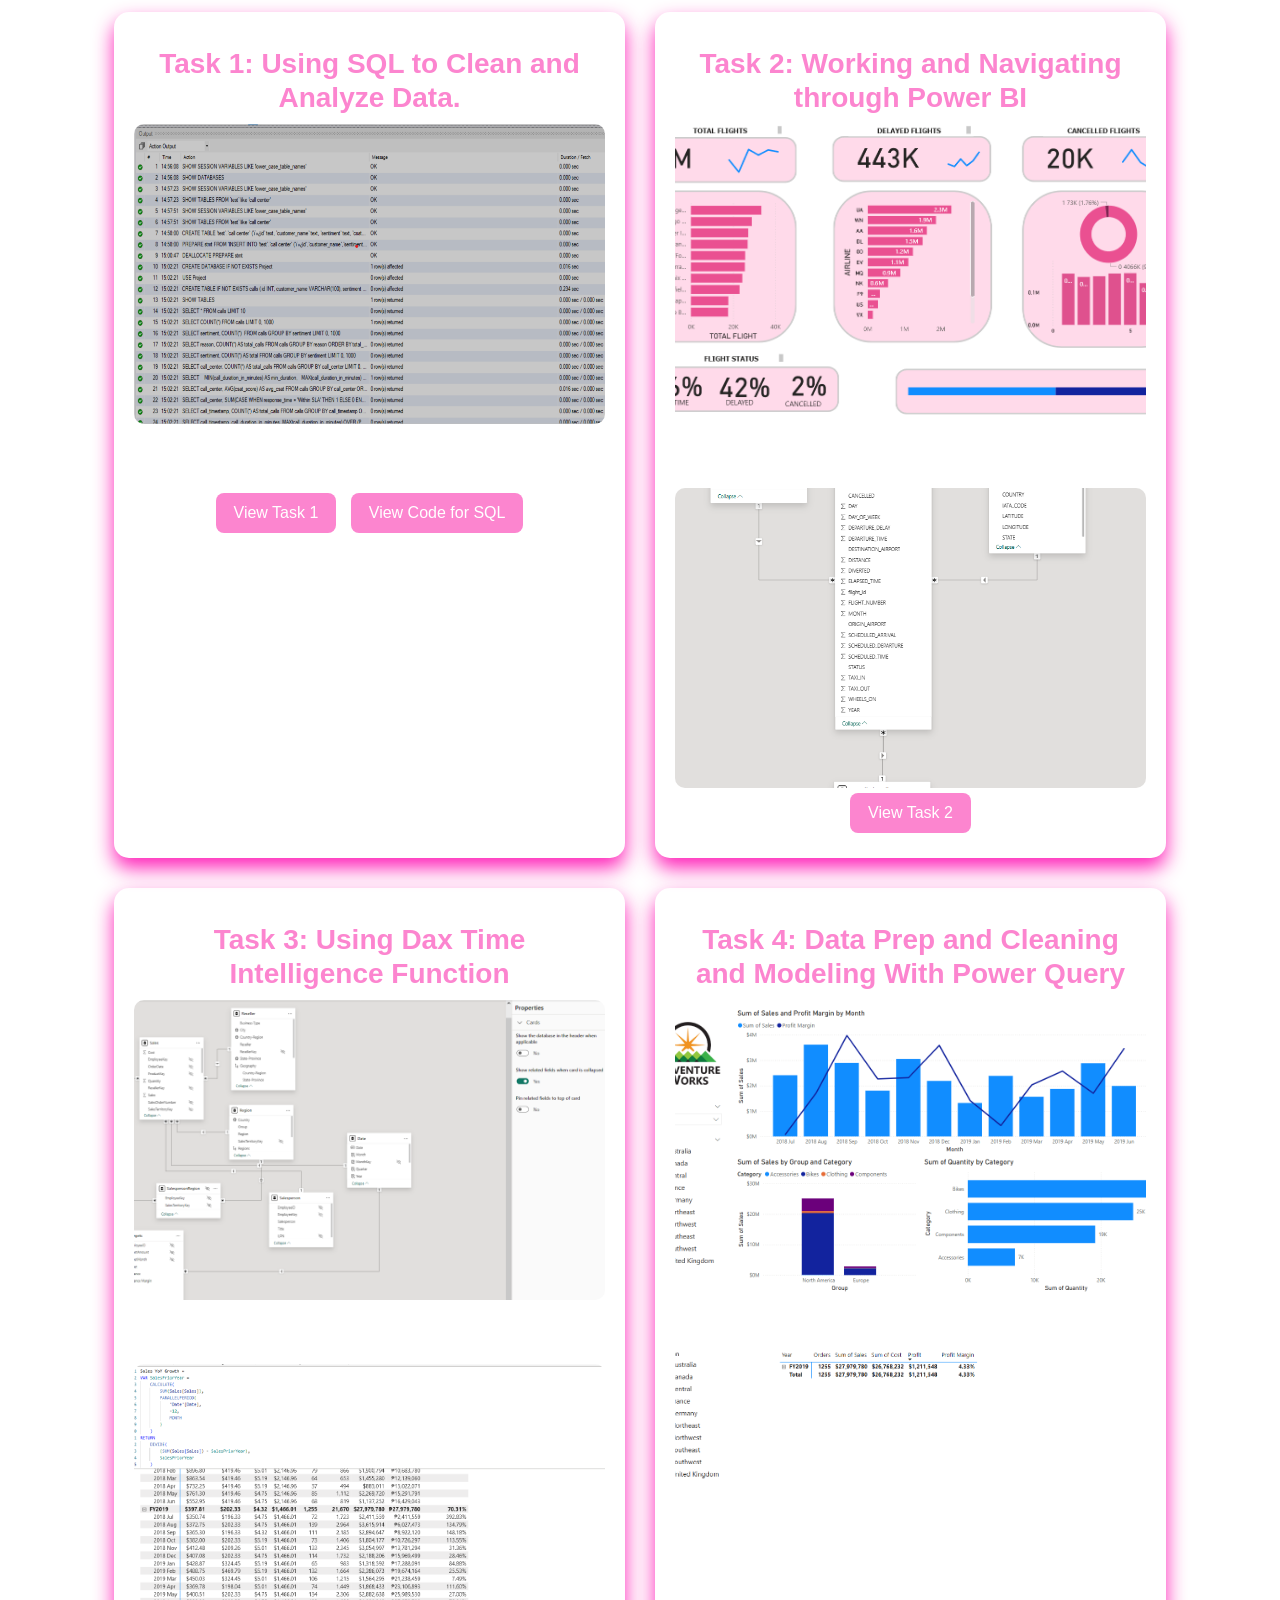
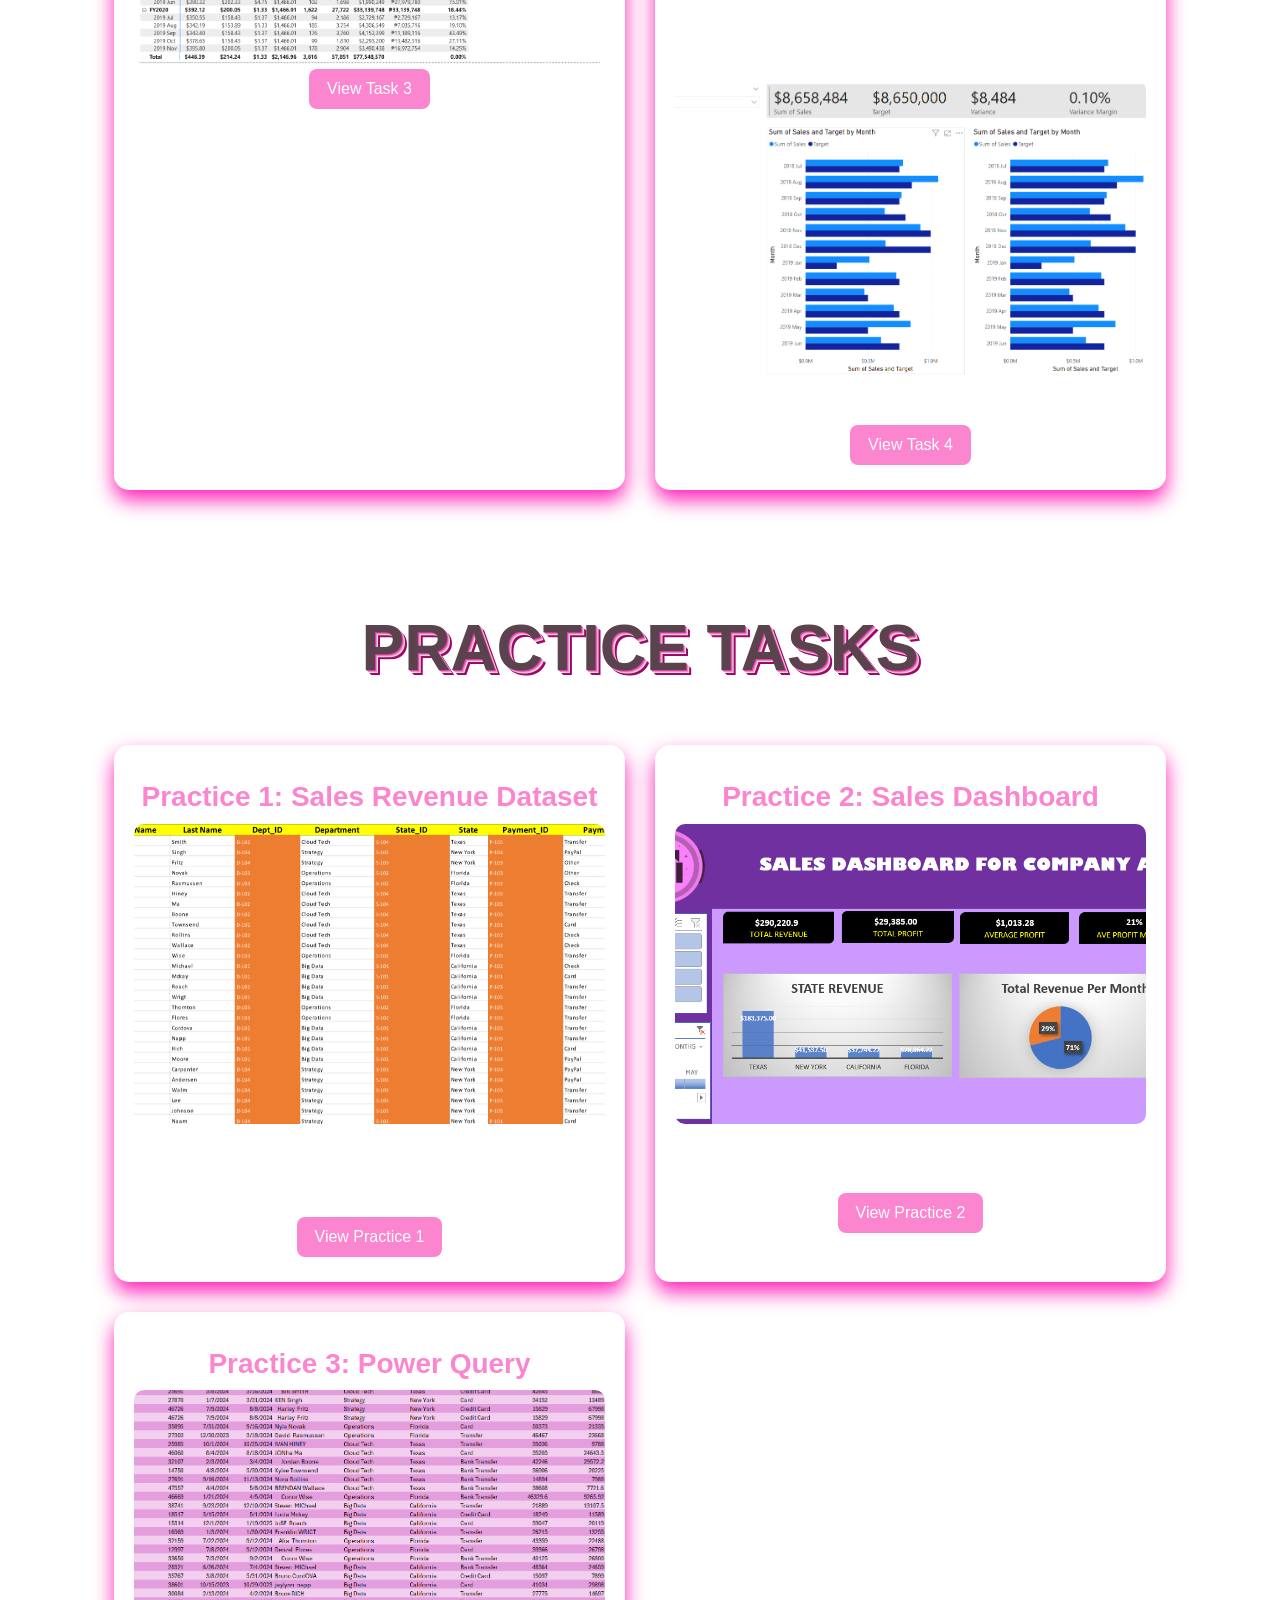
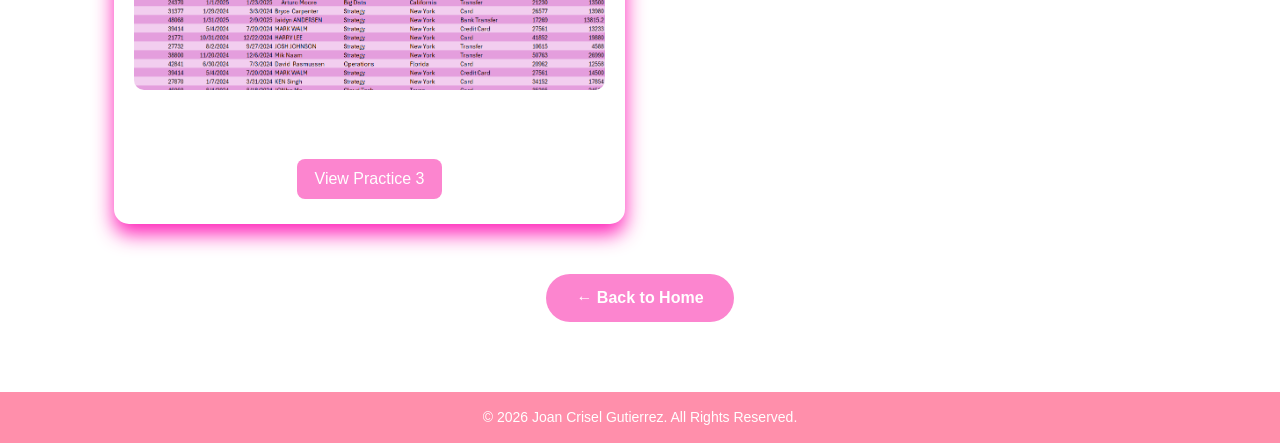
<file: Projects.html>
<!DOCTYPE html>
<html lang="en">
<head>
    <meta charset="UTF-8">
    <meta name="viewport" content="width=device-width, initial-scale=1.0">
    <title>Joan Crisel Gutierrez | Projects</title>
    <link rel="icon" type="image/png" href="favicon1.3.png">
    <link href="https://cdn.jsdelivr.net/npm/bootstrap@5.3.0/dist/css/bootstrap.min.css" rel="stylesheet">
    <script src="https://code.jquery.com/jquery-3.6.0.min.js"></script>
    <script src="https://cdn.jsdelivr.net/npm/bootstrap@5.3.0/dist/js/bootstrap.bundle.min.js"></script>
    <style>
        body {
            background: url(https://i.pinimg.com/originals/17/f7/07/17f70709ccb40a1268681958f4cbe44c.gif);
            background-size: contain;
            font-family: 'bubble', cursive, sans-serif;
        }
        .navbar {
            background-color: #ffb6c1;
        }
        .navbar-brand {
            color: #9f355d;
            font-weight: bold;
        }
        .nav-link {
            color: #9f355d !important;
            font-weight: 500;
        }
        .nav-link:hover {
            color: #ff4d8c !important;
        }
        .spin-text {
            font-size: 4rem;
            font-weight: bold;
            text-transform: uppercase;
            color: #5b434d;
            text-shadow: 1px 1px 0px #e639af, 2px 2px 0px #da97bf, 3px 3px 0px #f8d1e5, 4px 4px 0px #a30e51, 5px 5px 0px #98057d;
            animation: spin-3d 7s infinite linear;
            display: inline-block;
        }
        @keyframes spin-3d {
            0% { transform: rotateY(0deg); }
            100% { transform: rotateY(360deg); }
        }
        .spin-container {
            text-align: center;
            margin-bottom: 30px;
            margin-top: 100px;
        }
        .projects-grid {
            display: grid;
            gap: 30px;
            grid-template-columns: repeat(auto-fit, minmax(350px, 1fr));
            padding: 20px;
        }
        .project-card {
            background: url(https://i.pinimg.com/originals/c8/e2/5f/c8e25f6f7976b69bf2712f9143c6f9c1.gif);
            background-size: cover;
            padding: 20px;
            border-radius: 15px;
            box-shadow: 0 10px 20px rgba(255, 0, 174, 0.876);
            transition: transform 0.3s ease;
            text-align: center;
        }
        .project-card:hover {
            transform: translateY(-8px);
        }
        .project-card img {
            width: 100%;
            border-radius: 10px;
            height: 300px;
            object-fit: cover;
        }
        .project-card h3 {
            margin: 15px 0 10px;
            color: #fc85cf;
        }
        .project-card p {
            color: #ffffff;
        }
        .btn-group a {
            text-decoration: none;
            padding: 8px 18px;
            margin: 5px;
            border-radius: 8px;
            background: #fc85cf;
            color: #fff;
            font-weight: 500;
            transition: 0.3s;
            display: inline-block;
        }
        .btn-group a:hover {
            background: #aa0069;
        }
        .back-home {
            display: inline-block;
            margin: 30px auto;
            padding: 12px 30px;
            background: #fc85cf;
            color: white;
            border-radius: 40px;
            text-decoration: none;
            font-weight: bold;
            transition: 0.3s;
        }
        .back-home:hover {
            background: #aa0069;
            color: white;
        }
        .footer {
            background-color: #ff8fab;
            text-align: center;
            padding: 15px;
            color: white;
            font-size: 14px;
            margin-top: 40px;
            width: 100vw;
            margin-left: calc(-50vw + 50%);
            position: relative;
            left: 0;
            right: 0;
        }
        @media (max-width: 768px) {
            .spin-text { font-size: 2rem; }
            .projects-grid { grid-template-columns: 1fr; }
        }
    </style>
</head>
<body>

<nav class="navbar navbar-expand-lg navbar-light fixed-top p-3 shadow-lg">
    <div class="container">
        <a class="navbar-brand" href="index.html"><b>Joan Crisel Gutierrez</b></a>
        <button class="navbar-toggler" type="button" data-bs-toggle="collapse" data-bs-target="#navbarNav">
            <span class="navbar-toggler-icon"></span>
        </button>
        <div class="collapse navbar-collapse" id="navbarNav">
            <ul class="navbar-nav ms-auto">
                <li class="nav-item"><a class="nav-link" href="index.html">Home</a></li>
                <li class="nav-item"><a class="nav-link" href="index.html#about-main">About</a></li>
                <li class="nav-item"><a class="nav-link" href="index.html#contact">Contact</a></li>
                <li class="nav-item"><a class="nav-link" href="Projects.html">Projects</a></li>
            </ul>
        </div>
    </div>
</nav>

<div class="container">
    <div class="spin-container">
        <h2 class="spin-text">MIDTERM TASKS</h2>
    </div>
    <div class="projects-grid">
        <div class="project-card">
            <h3><b>Task 1: Data Cleaning and Preparation using Excel</b></h3>
            <img src="midtermTask1.png" alt="Midterm Task 1">
            <p>This task involves working with a bike sales dataset containing customer and product information.</p>
            <div class="btn-group">
                <a href="https://docs.google.com/spreadsheets/d/1qxkaRuORtKlK1gpF1A5-fuWJXiKmAAeV/edit?usp=sharing" target="_blank">View Task 1</a>
            </div>
        </div>

        <div class="project-card">
            <h3><b>Task 2: Data Analysis using Pivot Table</b></h3>
            <img src="midtermTask2.png" alt="Midterm Task 2">
            <p>This task involves analyzing the cleaned sales dataset using Excel Pivot Tables and Charts.</p>
            <div class="btn-group">
                <a href="https://docs.google.com/spreadsheets/d/1i4a2RlbWHLk8vXw3LMC2v6tLtSn6Fx85/edit?usp=sharing" target="_blank">View Task 2</a>
            </div>
        </div>

        <div class="project-card">
            <h3><b>Task 3: Data Prep and Cleaning and Modeling With Power Query</b></h3>
            <img src="midtermTask3.png" alt="Midterm Task 3">
            <p>This task involves working with an academic/school dataset containing student enrollment and course information.</p>
            <div class="btn-group">
                <a href="https://docs.google.com/spreadsheets/d/1XomXi1ZavBNO05vuEvQJ98aRANEi1aLI/edit?usp=sharing" target="_blank">View Task 3</a>
            </div>
        </div>
    </div>

<div class="container">
    <div class="spin-container">
        <h2 class="spin-text">FINAL TASKS</h2>
    </div>
    <div class="projects-grid">
        <div class="project-card">
            <h3><b>Task 1: Using SQL to Clean and Analyze Data.</b></h3>
            <img src="finalTask1.png" alt="Final Task 1">
            <p>This task involves using SQL (Structured Query Language) to prepare, clean, and analyze a call center dataset.</p>
            <div class="btn-group">
                <a href="https://drive.google.com/file/d/1PJs-ffzvAGVzY97Ggj29WuDC9qRBo9Aq/view?usp=sharing" target="_blank">View Task 1</a>
            </div>
            <div class="btn-group">
                <a href="https://drive.google.com/file/d/1kBpueXVK380Q_f54-kqV6qIHMPk9u_kU/view?usp=sharing" target="_blank">View Code for SQL</a>
            </div>
        </div>

        <div class="project-card">
            <h3><b>Task 2: Working and Navigating through Power BI</b></h3>
            <img src="finalTask2%20(Output%201-Dashboard).png" alt="Final Task 2 Dashboard">
            <p>This task focuses on the end-to-end Power BI workflow, including data preparation, modeling, analysis, and visualization.</p>
            <img src="finalTask2%20(Output%202-Data%20Model).png" alt="Final Task 2 Data Model">
            <div class="btn-group">
                <a href="https://docs.google.com/document/d/1yf4bkFIOPSqLOkpyIQs61r9KVkZkajbG/edit?usp=sharing" target="_blank">View Task 2</a>
            </div>
        </div>

        <div class="project-card">
            <h3><b>Task 3: Using Dax Time Intelligence Function</b></h3>
            <img src="finalTask3.png" alt="Final Task 3">
            <p>This task introduces DAX time intelligence functions to create measures that manipulate filter contexts involving dates.</p>
            <img src="finalTask3.1.png" alt="Final Task 3.1">
            <div class="btn-group">
                <a href="https://drive.google.com/file/d/1vSsu24UUaf0wYlPfgM1ZpmfK-Urmwg9L/view?usp=sharing" target="_blank">View Task 3</a>
            </div>
        </div>

        <div class="project-card">
            <h3><b>Task 4: Data Prep and Cleaning and Modeling With Power Query</b></h3>
            <img src="finalTask4%20(Output1).png" alt="Final Task 4 Output1">
            <p>First design for report page (Overview).</p>
            <img src="finalTask4%20(Output2).png" alt="Final Task 4 Output2">
            <p>Second design for report page (Profit).</p>
            <img src="finalTask4%20(Output3).png" alt="Final Task 4 Output3">
            <p>Third design for report page (My Performance).</p>
            <div class="btn-group">
                <a href="https://drive.google.com/file/d/1XE8dJ0h-sm0QEVgBfXMRu3ubqXap84gE/view?usp=sharing" target="_blank">View Task 4</a>
            </div>
        </div>
    </div>

    <div class="spin-container">
        <h2 class="spin-text">PRACTICE TASKS</h2>
    </div>
    <div class="projects-grid">
        <div class="project-card">
            <h3><b>Practice 1: Sales Revenue Dataset</b></h3>
            <img src="practice1.png" alt="Practice 1">
            <p>This dataset contains business sales transaction records tracking client dealings across different departments, states, and payment methods.</p>
            <div class="btn-group">
                <a href="https://docs.google.com/spreadsheets/d/13gcI2p8vX2rUc7X_x8fYNW8FdT1NHjqa/edit?usp=sharing" target="_blank">View Practice 1</a>
            </div>
        </div>

        <div class="project-card">
            <h3><b>Practice 2: Sales Dashboard</b></h3>
            <img src="practice2.png" alt="Practice 2">
            <p>An interactive Excel Sales Dashboard for Company A that visualizes key financial metrics with filterable charts.</p>
            <div class="btn-group">
                <a href="https://docs.google.com/spreadsheets/d/11mHVujsrCN8_Y4prr0fG3D74V1A9H3r4/edit?usp=sharing" target="_blank">View Practice 2</a>
            </div>
        </div>

        <div class="project-card">
            <h3><b>Practice 3: Power Query</b></h3>
            <img src="practice3.png" alt="Practice 3">
            <p>A data cleaning and transformation task using Power Query on a sales dataset containing order details.</p>
            <div class="btn-group">
                <a href="https://docs.google.com/spreadsheets/d/1ofAkb1WL9gKTkiHxdOHGQ9Ljb0ZLQnSS/edit?usp=sharing" target="_blank">View Practice 3</a>
            </div>
        </div>
    </div>

    <div class="text-center">
        <a href="index.html" class="back-home">← Back to Home</a>
    </div>
</div>

<footer class="footer">
    &copy; 2026 Joan Crisel Gutierrez. All Rights Reserved.
</footer>

<script>
    document.querySelectorAll('a[href^="#"]').forEach(anchor => {
        anchor.addEventListener('click', function(e) {
            const targetId = this.getAttribute('href');
            if(targetId === "#" || targetId === "") return;
            const targetElem = document.querySelector(targetId);
            if(targetElem) {
                e.preventDefault();
                targetElem.scrollIntoView({ behavior: 'smooth' });
            }
        });
    });
</script>
</body>
</html>
</file>
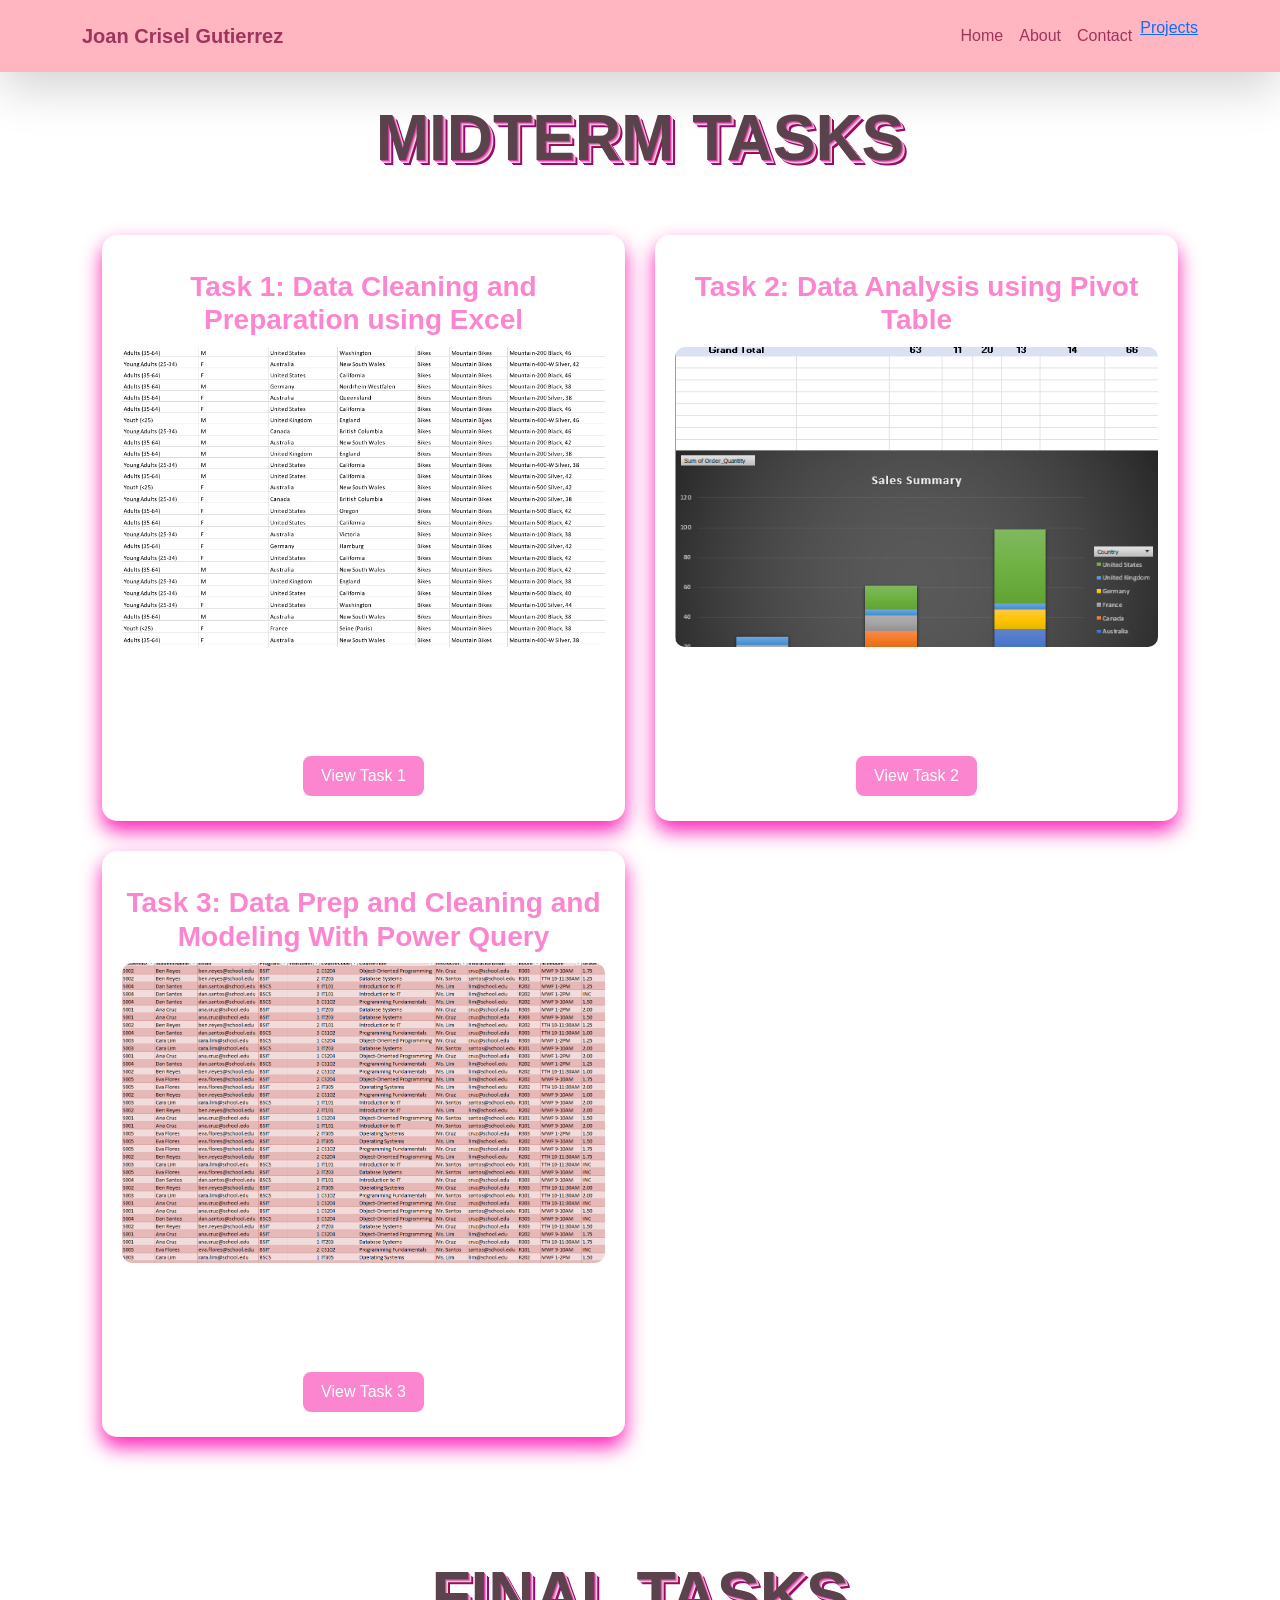
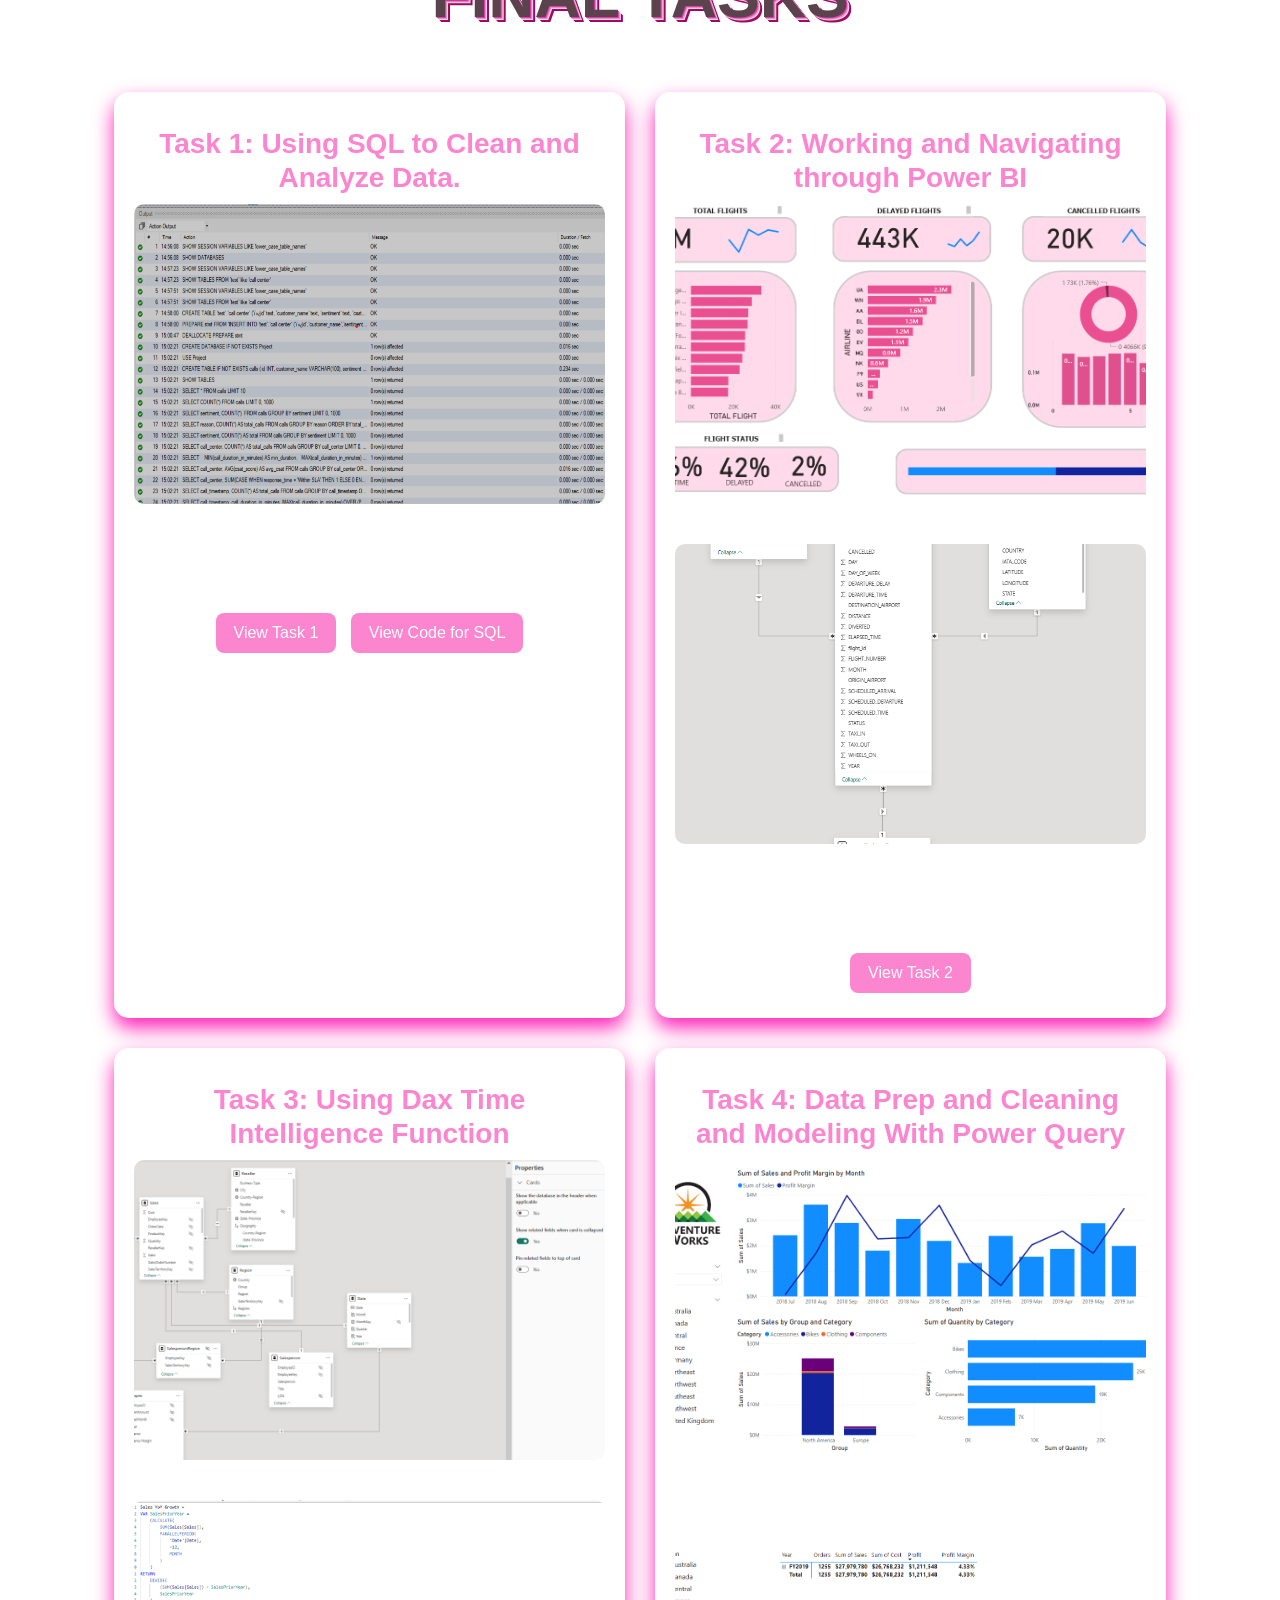
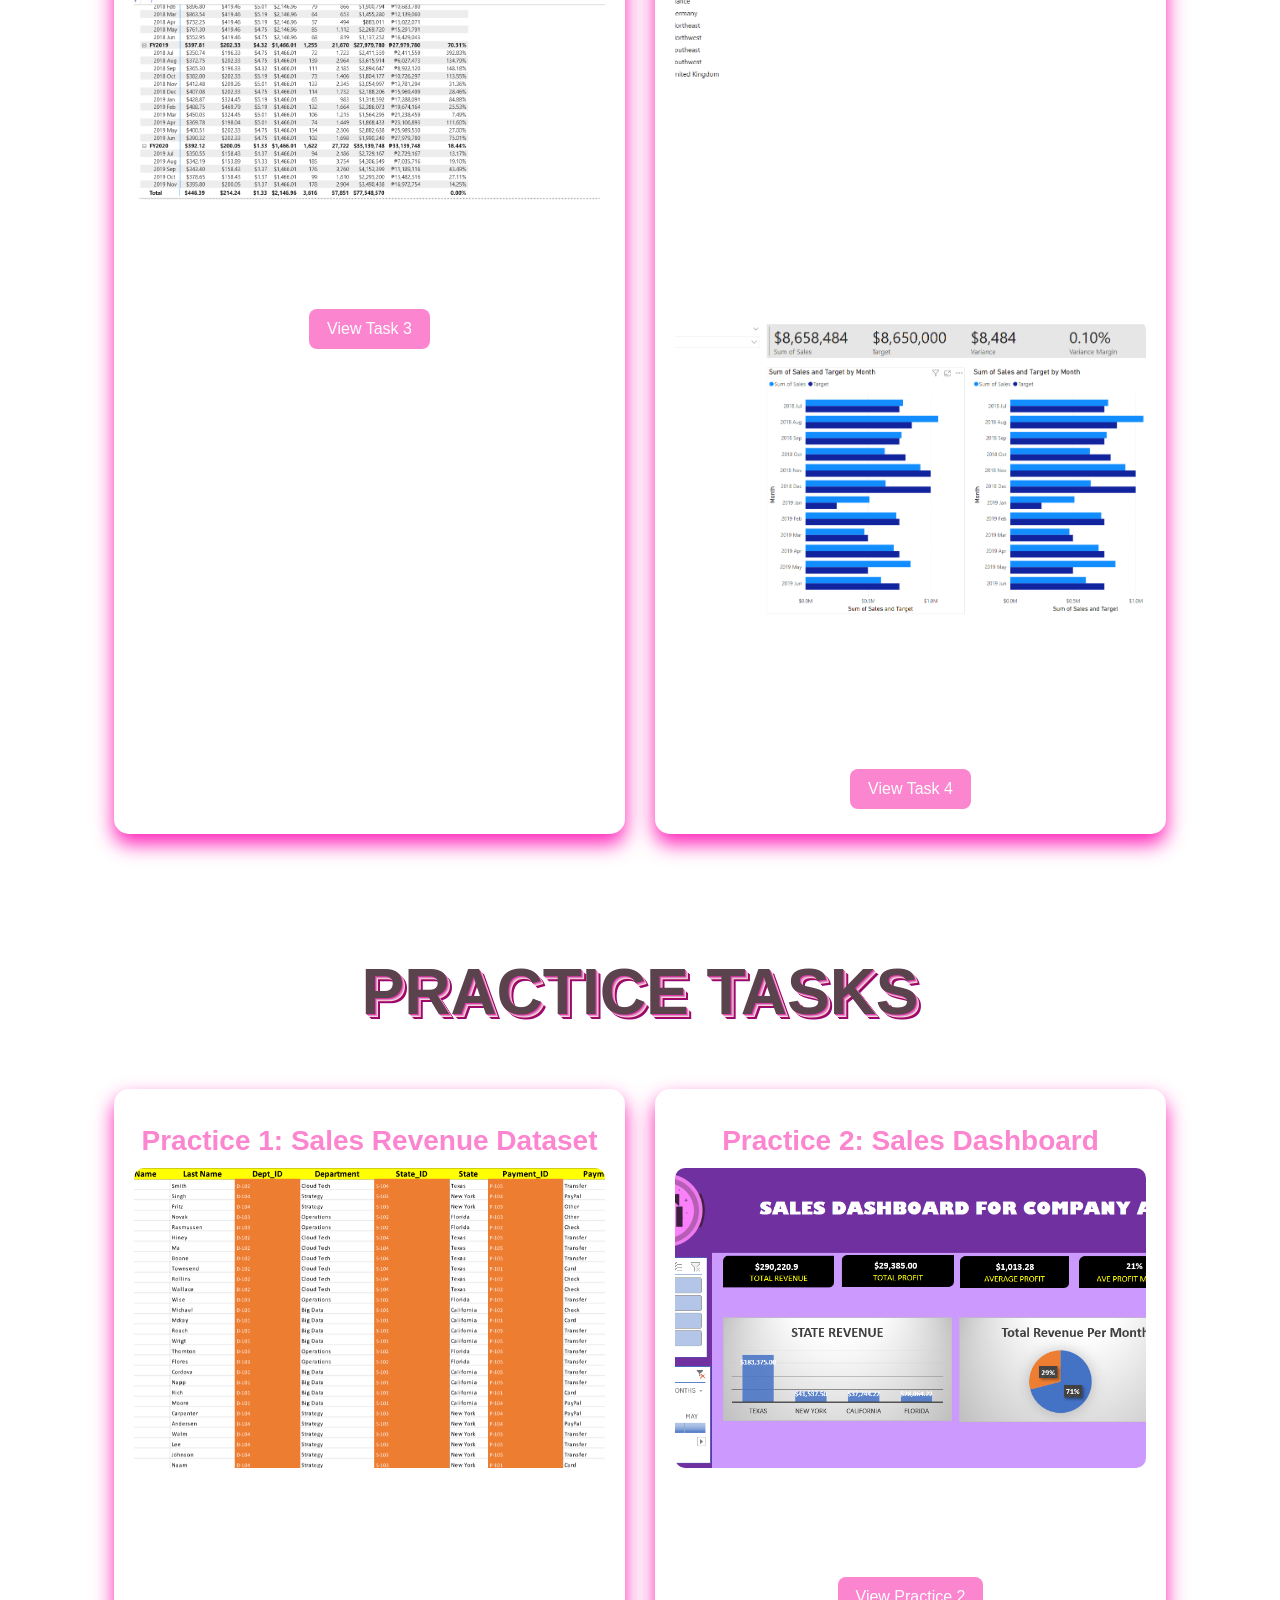
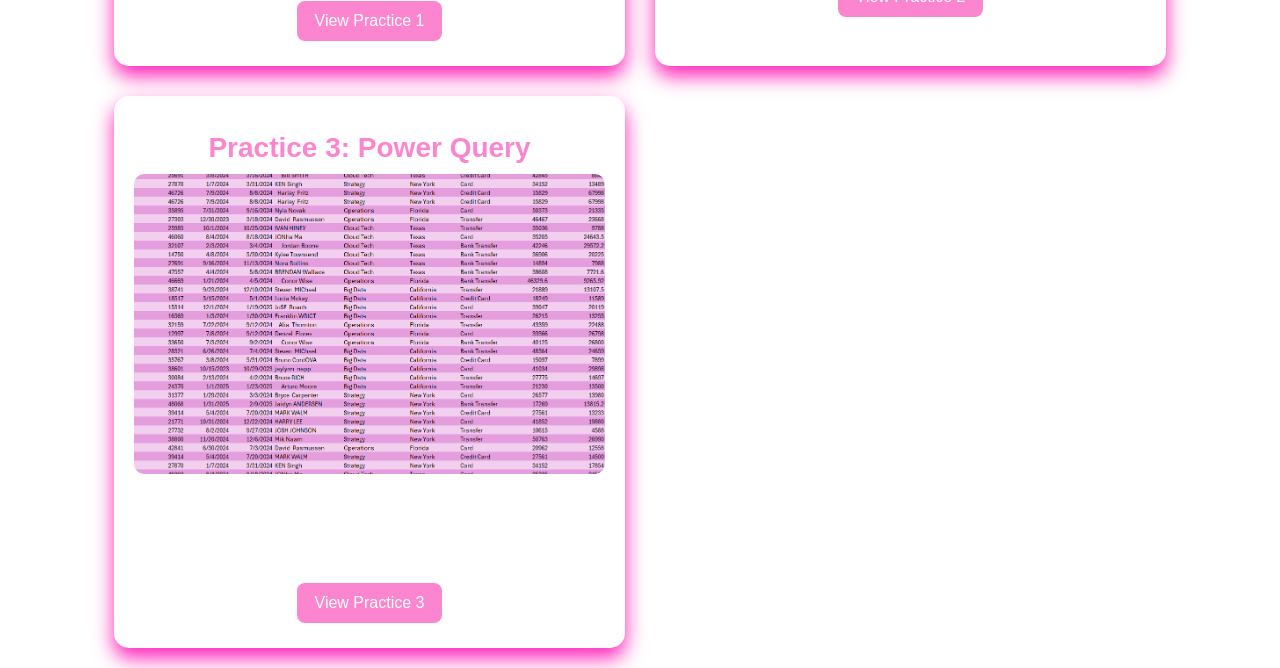
<file: projects.html>
<!DOCTYPE html>
<html lang="en">
<head>
    <meta charset="UTF-8">
    <meta name="viewport" content="width=device-width, initial-scale=1.0">
    <title>Joan Crisel Gutierrez | Projects</title>
    <link rel="icon" type="image/png" href="favicon1.3.png">
    <link href="https://cdn.jsdelivr.net/npm/bootstrap@5.3.0/dist/css/bootstrap.min.css" rel="stylesheet">
    <script src="https://code.jquery.com/jquery-3.6.0.min.js"></script>
    <script src="https://cdn.jsdelivr.net/npm/bootstrap@5.3.0/dist/js/bootstrap.bundle.min.js"></script>
    <style>
        body {
            background: url(https://i.pinimg.com/originals/17/f7/07/17f70709ccb40a1268681958f4cbe44c.gif);
            background-size: contain;
            font-family: 'bubble', cursive, sans-serif;
        }
        .navbar {
            background-color: #ffb6c1;
        }
        .navbar-brand {
            color: #9f355d;
            font-weight: bold;
        }
        .nav-link {
            color: #9f355d !important;
            font-weight: 500;
        }
        .nav-link:hover {
            color: #ff4d8c !important;
        }
        .spin-text {
            font-size: 4rem;
            font-weight: bold;
            text-transform: uppercase;
            color: #5b434d;
            text-shadow: 1px 1px 0px #e639af, 2px 2px 0px #da97bf, 3px 3px 0px #f8d1e5, 4px 4px 0px #a30e51, 5px 5px 0px #98057d;
            animation: spin-3d 7s infinite linear;
            display: inline-block;
        }
        @keyframes spin-3d {
            0% { transform: rotateY(0deg); }
            100% { transform: rotateY(360deg); }
        }
        .spin-container {
            text-align: center;
            margin-bottom: 30px;
            margin-top: 100px;
        }
        .projects-grid {
            display: grid;
            gap: 30px;
            grid-template-columns: repeat(auto-fit, minmax(350px, 1fr));
            padding: 20px;
        }
        .project-card {
            background: url(https://i.pinimg.com/originals/c8/e2/5f/c8e25f6f7976b69bf2712f9143c6f9c1.gif);
            background-size: cover;
            padding: 20px;
            border-radius: 15px;
            box-shadow: 0 10px 20px rgba(255, 0, 174, 0.876);
            transition: transform 0.3s ease;
            text-align: center;
        }
        .project-card:hover {
            transform: translateY(-8px);
        }
        .project-card img {
            width: 100%;
            border-radius: 10px;
            height: 300px;
            object-fit: cover;
        }
        .project-card h3 {
            margin: 15px 0 10px;
            color: #fc85cf;
        }
        .project-card p {
            color: #ffffff;
        }
        .btn-group a {
            text-decoration: none;
            padding: 8px 18px;
            margin: 5px;
            border-radius: 8px;
            background: #fc85cf;
            color: #fff;
            font-weight: 500;
            transition: 0.3s;
            display: inline-block;
        }
        .btn-group a:hover {
            background: #aa0069;
        }
        .back-home {
            display: inline-block;
            margin: 30px auto;
            padding: 12px 30px;
            background: #fc85cf;
            color: white;
            border-radius: 40px;
            text-decoration: none;
            font-weight: bold;
            transition: 0.3s;
        }
        .back-home:hover {
            background: #aa0069;
            color: white;
        }
        .footer {
            background-color: #ff8fab;
            text-align: center;
            padding: 15px;
            color: white;
            margin-top: 50px;
        }
        @media (max-width: 768px) {
            .spin-text { font-size: 2rem; }
            .projects-grid { grid-template-columns: 1fr; }
        }
    </style>
</head>
<body>

<nav class="navbar navbar-expand-lg navbar-light fixed-top p-3 shadow-lg">
    <div class="container">
        <a class="navbar-brand" href="index.html"><b>Joan Crisel Gutierrez</b></a>
        <button class="navbar-toggler" type="button" data-bs-toggle="collapse" data-bs-target="#navbarNav">
            <span class="navbar-toggler-icon"></span>
        </button>
        <div class="collapse navbar-collapse" id="navbarNav">
            <ul class="navbar-nav ms-auto">
                <li class="nav-item"><a class="nav-link" href="index.html">Home</a></li>
                <li class="nav-item"><a class="nav-link" href="index.html#about-main">About</a></li>
                <li class="nav-item"><a class="nav-link" href="index.html#contact">Contact</a></li>
                <li class="nav-item"><a href="/PortfolioMainC302/Projects.html">Projects</a></li>
            </ul>
        </div>
    </div>
</nav>

<div class="container">
    <div class="spin-container">
        <h2 class="spin-text">MIDTERM TASKS</h2>
    </div>
    <div class="projects-grid">
        <div class="project-card">
            <h3><b>Task 1: Data Cleaning and Preparation using Excel</b></h3>
            <img src="midtermTask1.png" alt="Midterm Task 1">
            <p>This task involves working with a bike sales dataset containing customer and product information.</p>
            <p>(See the output above)</p>
            <div class="btn-group">
                <a href="https://docs.google.com/spreadsheets/d/1qxkaRuORtKlK1gpF1A5-fuWJXiKmAAeV/edit?usp=sharing&ouid=113255781339829692416&rtpof=true&sd=true" target="_blank">View Task 1</a>
            </div>
        </div>

        <div class="project-card">
            <h3><b>Task 2: Data Analysis using Pivot Table</b></h3>
            <img src="midtermTask2.png" alt="Midterm Task 2">
            <p>This task involves analyzing the cleaned sales dataset using Excel Pivot Tables and Charts.</p>
            <p>(See the output above)</p>
            <div class="btn-group">
                <a href="https://docs.google.com/spreadsheets/d/1i4a2RlbWHLk8vXw3LMC2v6tLtSn6Fx85/edit?usp=sharing&ouid=113255781339829692416&rtpof=true&sd=true" target="_blank">View Task 2</a>
            </div>
        </div>

        <div class="project-card">
            <h3><b>Task 3: Data Prep and Cleaning and Modeling With Power Query</b></h3>
            <img src="midtermTask3.png" alt="Midterm Task 3">
            <p>This task involves working with an academic/school dataset containing student enrollment and course information.</p>
            <p>(See the output above)</p>
            <div class="btn-group">
                <a href="https://docs.google.com/spreadsheets/d/1XomXi1ZavBNO05vuEvQJ98aRANEi1aLI/edit?usp=sharing&ouid=113255781339829692416&rtpof=true&sd=true" target="_blank">View Task 3</a>
            </div>
        </div>
    </div>

<div class="container">
    <div class="spin-container">
        <h2 class="spin-text">FINAL TASKS</h2>
    </div>
    <div class="projects-grid">
        <div class="project-card">
            <h3><b>Task 1: Using SQL to Clean and Analyze Data.</b></h3>
        
            <img src="finalTask1.png" alt="Final Task 1">
            <p>This task involves using SQL (Structured Query Language) to prepare, clean, and analyze a call center dataset.</p>
            <p>(See the output above)</p>
            <div class="btn-group">
                <a href="https://drive.google.com/file/d/1PJs-ffzvAGVzY97Ggj29WuDC9qRBo9Aq/view?usp=sharing" target="_blank">View Task 1</a>
            </div>
            <div class="btn-group">
                <a href="https://drive.google.com/file/d/1kBpueXVK380Q_f54-kqV6qIHMPk9u_kU/view?usp=sharing" target="_blank">View Code for SQL</a>
            </div>
        </div>

        <div class="project-card">
            <h3><b>Task 2: Working and Navigating through Power BI</b></h3>
            <img src="finalTask2 (Output 1-Dashboard).png" alt="Final Task 2">
            <p>(See the Dashboard above)</p>
            <img src="finalTask2 (Output 2-Data Model).png" alt="Final Task 2">
            <p>This task focuses on the end-to-end Power BI workflow, including data preparation, modeling, analysis, and visualization.</p>
            <p>(See the Data Model above)</p>
            <div class="btn-group">
                <a href="https://docs.google.com/document/d/1yf4bkFIOPSqLOkpyIQs61r9KVkZkajbG/edit?usp=drive_link&ouid=113255781339829692416&rtpof=true&sd=true" target="_blank">View Task 2</a>
            </div>
        </div>

        <div class="project-card">
            <h3><b>Task 3: Using Dax Time Intelligence Function</b></h3>
            <img src="finalTask3.png" alt="Final Task 3">
            <p>(See the Data Model above)</p>
            <img src="finalTask3.1.png" alt="Final Task 3">
            <p>This task introduces DAX time intelligence functions to create measures that manipulate filter contexts involving dates.</p>
            <p>(See the output above)</p>
            <div class="btn-group">
                <a href="https://drive.google.com/file/d/1vSsu24UUaf0wYlPfgM1ZpmfK-Urmwg9L/view?usp=drive_link" target="_blank">View Task 3</a>
            </div>
        </div>

        <div class="project-card">
            <h3><b>Task 4: Data Prep and Cleaning and Modeling With Power Query</b></h3>
            <img src="finalTask4 (Output1).png" alt="Final Task 4">
            <p>This is the first design for report page (Overview).</p>
            <p>(See the output above)</p>
            <img src="finalTask4 (Output2).png" alt="Final Task 4">
            <p>This is the second design for report page (Profit).</p>
            <p>(See the output above)</p>
            <img src="finalTask4 (Output3).png" alt="Final Task 4">
            <p>This is the third design for report page (My Performance).</p>
            <p>This task involves creating a three-page interactive report in Power BI Desktop, then publishing it to the Power BI service.</p>
            <p>(See the output above)</p>
            <div class="btn-group">
                <a href="https://drive.google.com/file/d/1XE8dJ0h-sm0QEVgBfXMRu3ubqXap84gE/view?usp=drive_link" target="_blank">View Task 4</a>
            </div>
        </div>
    </div>

    <div class="spin-container">
        <h2 class="spin-text">PRACTICE TASKS</h2>
    </div>
    <div class="projects-grid">
        <div class="project-card">
            <h3><b>Practice 1: Sales Revenue Dataset</b></h3>
            <img src="practice1.png" alt="Practice 1">
            <p>This dataset contains business sales transaction records tracking client dealings across different departments, states, and payment methods.</p>
            <p>(See the output above)</p>
            <div class="btn-group">
                <a href="https://docs.google.com/spreadsheets/d/13gcI2p8vX2rUc7X_x8fYNW8FdT1NHjqa/edit?usp=drive_link&ouid=113255781339829692416&rtpof=true&sd=true" target="_blank">View Practice 1</a>
            </div>
        </div>

        <div class="project-card">
            <h3><b>Practice 2: Sales Dashboard</b></h3>
            <img src="practice2.png" alt="Practice 2">
            <p>An interactive Excel Sales Dashboard for Company A that visualizes key financial metrics with filterable charts.</p>
            <p>(See the output above)</p>
            <div class="btn-group">
                <a href="https://docs.google.com/spreadsheets/d/11mHVujsrCN8_Y4prr0fG3D74V1A9H3r4/edit?usp=drive_link&ouid=113255781339829692416&rtpof=true&sd=true" target="_blank">View Practice 2</a>
            </div>
        </div>

        <div class="project-card">
            <h3><b>Practice 3: Power Query</b></h3>
            <img src="practice3.png" alt="Practice 3">
            <p>A data cleaning and transformation task using Power Query on a sales dataset containing order details.</p>
            <p>(See the output above)</p>
            <div class="btn-group">
                <a href="https://docs.google.com/spreadsheets/d/1ofAkb1WL9gKTkiHxdOHGQ9Ljb0ZLQnSS/edit?usp=drive_link&ouid=113255781339829692416&rtpof=true&sd=true" target="_blank">View Practice 3</a>
            </div>
</file>
